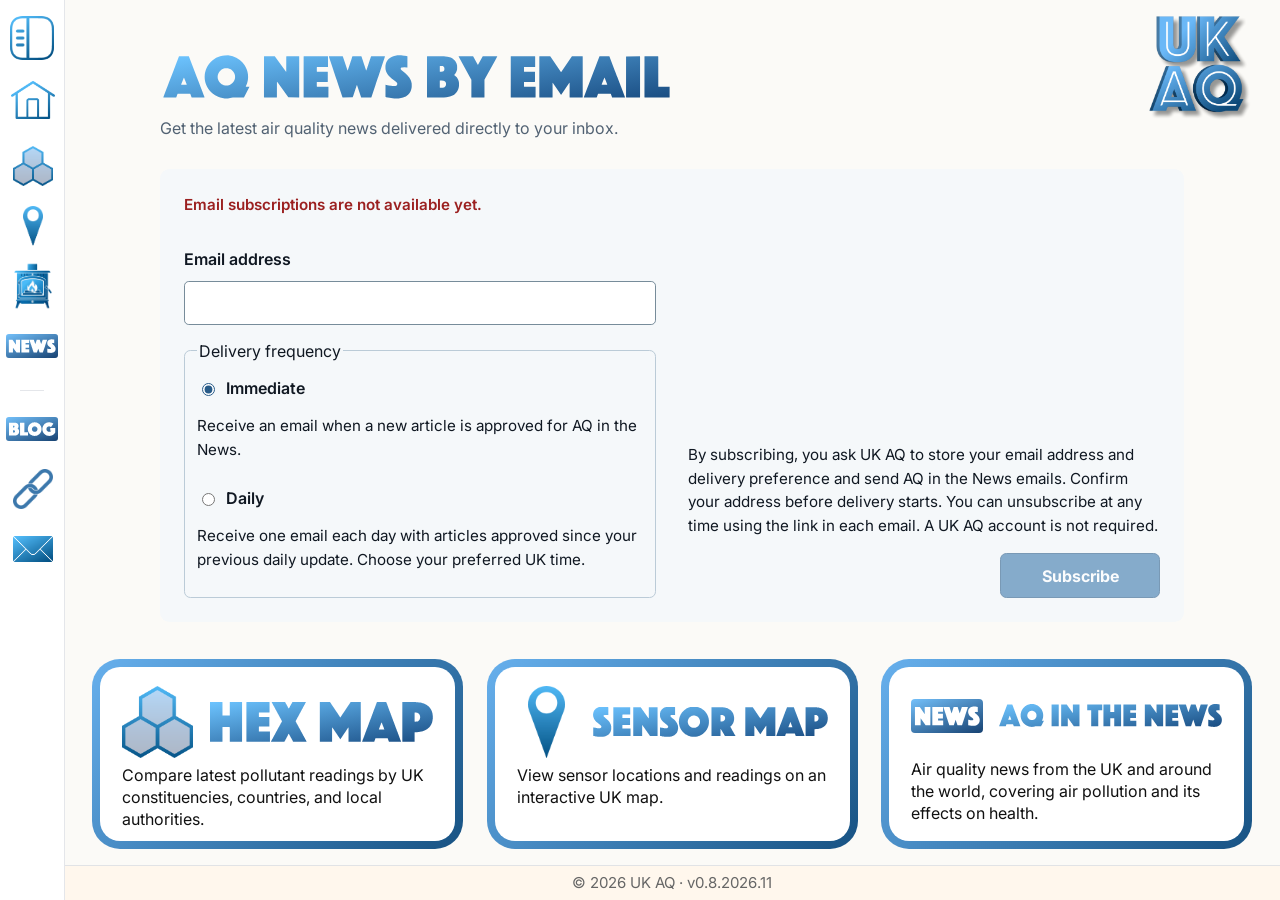
<file: news-by-email/index.html>
<!DOCTYPE html>
<html lang="en-GB">
<head>
  <meta charset="utf-8">
  <meta name="viewport" content="width=device-width, initial-scale=1">
  <meta name="referrer" content="no-referrer">
  <meta name="description" content="Subscribe to UK AQ air quality news emails. Choose immediate updates or a daily email.">
  <title>Air Quality in the News by Email | UK Air Quality</title>
  <link rel="canonical" href="__UK_AQ_CNAME_ORIGIN__/news-by-email/">
  <meta property="og:title" content="News by Email | UK AQ">
  <meta property="og:description" content="Get the latest air quality news delivered directly to your inbox.">
  <meta property="og:type" content="website">
  <meta property="og:site_name" content="UK AQ">
  <meta property="og:url" content="__UK_AQ_CNAME_ORIGIN__/news-by-email/">
  <meta property="og:image" content="__UK_AQ_CNAME_ORIGIN__/images/UK-AQ-OGimage-News-by-email.png">
  <meta property="og:image:width" content="1200">
  <meta property="og:image:height" content="630">
  <meta property="og:image:alt" content="Subscribe to AQ News by Email, with the UK AQ logo on a colourful hexagon background.">
  <meta name="twitter:card" content="summary_large_image">
  <meta name="twitter:title" content="News by Email | UK AQ">
  <meta name="twitter:description" content="Get the latest air quality news delivered directly to your inbox.">
  <meta name="twitter:image" content="__UK_AQ_CNAME_ORIGIN__/images/UK-AQ-OGimage-News-by-email.png">
  <meta name="twitter:image:alt" content="Subscribe to AQ News by Email, with the UK AQ logo on a colourful hexagon background.">
  <link rel="icon" href="/images/favicon.ico" type="image/png">
  <link rel="preconnect" href="https://fonts.googleapis.com">
  <link rel="preconnect" href="https://fonts.gstatic.com" crossorigin>
  <link
    href="https://fonts.googleapis.com/css2?family=Inter:wght@400;500;600;700&amp;display=swap"
    rel="stylesheet"
  >
  <link rel="stylesheet" href="/site-ui.css">
  <link rel="stylesheet" href="/bottom-nav.css">
  <link rel="stylesheet" href="/news/news.css">
  <link rel="stylesheet" href="/mobile.css" media="(max-width: 767px)">
  <link rel="stylesheet" href="/news/subscription.css">
  <script src="/news/subscription-config.js" defer></script>
  <script src="/news/subscription.js" defer></script>
</head>
<body class="news-page news-email-page" data-page-slug="news-by-email">
  <div id="uk-aq-sidebar-mount"></div>
  <script src="/sidebar.js"></script>

  <main class="news-main" id="mainContent">
    <header class="news-intro news-email-intro">
      <h1 class="news-email-title" id="news-email-title">
        <picture class="news-title-picture">
          <img class="news-title-image" src="/images/UK-AQ-NEWS-BY-EMAIL-1line.svg" alt="News by Email">
        </picture>
      </h1>
      <p>Get the latest air quality news delivered directly to your inbox.</p>
    </header>

    <section class="news-subscription" id="news-email-panel" aria-labelledby="news-email-title">
      <div class="news-email-content">
        <h2 id="news-email-heading" tabindex="-1" hidden></h2>
        <p id="news-email-status" role="status" aria-live="polite" tabindex="-1" hidden></p>

        <form id="news-email-form">
          <div class="news-email-column news-email-preferences">
            <div id="news-email-address-field">
              <label for="news-email-address">Email address</label>
              <input id="news-email-address" name="email" type="email" autocomplete="email" maxlength="254" required>
            </div>

            <fieldset>
              <legend>Delivery frequency</legend>
              <label for="news-email-immediate">
                <input id="news-email-immediate" type="radio" name="delivery_mode" value="immediate" checked aria-describedby="news-email-immediate-help">
                Immediate
              </label>
              <p id="news-email-immediate-help">Receive an email when a new article is approved for AQ in the News.</p>
              <label for="news-email-daily">
                <input id="news-email-daily" type="radio" name="delivery_mode" value="daily" aria-describedby="news-email-daily-help" aria-controls="news-email-time-field">
                Daily
              </label>
              <p id="news-email-daily-help">Receive one email each day with articles approved since your previous daily update. Choose your preferred UK time.</p>
            </fieldset>

            <div id="news-email-time-field" hidden>
              <label for="news-email-time">Daily delivery time (UK time)</label>
              <select id="news-email-time" name="daily_time_local" disabled></select>
              <p>UK time adjusts automatically for BST and GMT.</p>
            </div>
          </div>

          <div class="news-email-column news-email-actions">
            <div id="news-email-verification">
              <p id="news-email-verification-status" role="status" aria-live="polite"></p>
              <div id="news-email-turnstile" aria-label="Subscription verification"></div>
              <button id="news-email-verification-retry" type="button" hidden>Retry verification</button>
            </div>
            <div class="news-email-bottom">
              <div id="news-email-consent">
                <p>By subscribing, you ask UK AQ to store your email address and delivery preference and send AQ in the News emails. Confirm your address before delivery starts. You can unsubscribe at any time using the link in each email. <span class="news-email-no-wrap">A UK AQ account is not required.</span></p>
              </div>
              <div class="news-email-buttons">
                <button id="news-email-manage-unsubscribe" class="news-email-secondary" type="button" hidden>Unsubscribe</button>
                <button id="news-email-submit" type="submit" disabled>Subscribe</button>
              </div>
            </div>
          </div>
        </form>

        <div class="news-email-buttons" id="news-email-unsubscribe-actions" hidden>
          <button id="news-email-keep-subscription" class="news-email-secondary" type="button">Keep subscription</button>
          <button id="news-email-unsubscribe" type="button">Unsubscribe</button>
        </div>
        <p id="news-email-result-actions" hidden>
          <a href="/news/" id="news-email-return" class="homepage-media-news-link" aria-label="Open AQ in the News">
            <span class="homepage-media-news-arrow" aria-hidden="true"></span>
            <img class="homepage-media-news-icon" src="/sidebar-images/uk-aq-news-sidebar-button.svg" alt="" aria-hidden="true">
          </a>
        </p>
        <noscript><p>Email subscriptions require JavaScript to load the secure form. <a href="/news/">Back to AQ in the News</a></p></noscript>
      </div>
    </section>

    <section class="ukaq-bottom-nav" aria-label="Explore UK AQ">
      <div class="ukaq-bottom-nav-grid ukaq-bottom-nav-grid--three">
        <a class="ukaq-bottom-nav-card" href="/hex_map/" aria-label="Hex Map: Compare latest pollutant readings by UK constituencies, countries, and local authorities.">
          <div class="ukaq-bottom-nav-header">
            <span class="ukaq-bottom-nav-icon-box">
              <img class="ukaq-bottom-nav-icon" src="/sidebar-images/uk-aq-hex-map-sidebar.svg" alt="">
            </span>
            <img class="ukaq-bottom-nav-title" src="/images/UK-AQ-hex-map.svg" alt="Hex Map">
          </div>
          <p class="ukaq-bottom-nav-description">
            Compare latest pollutant readings by UK constituencies, countries, and local authorities.
          </p>
        </a>
        <a class="ukaq-bottom-nav-card" href="/sensor_map/" aria-label="Sensor Map: View sensor locations and readings on an interactive UK map.">
          <div class="ukaq-bottom-nav-header">
            <span class="ukaq-bottom-nav-icon-box">
              <img class="ukaq-bottom-nav-icon" src="/sidebar-images/uk-aq-location-pin.svg" alt="">
            </span>
            <span class="ukaq-bottom-nav-title-switch">
              <img class="ukaq-bottom-nav-title ukaq-bottom-nav-title--two-line" src="/images/UK-AQ-sensor-map-2lines.svg" alt="Sensor Map">
              <img class="ukaq-bottom-nav-title ukaq-bottom-nav-title--one-line" src="/images/UK-AQ-sensor-map-1line.svg" alt="Sensor Map">
            </span>
          </div>
          <p class="ukaq-bottom-nav-description">
            View sensor locations and readings on an interactive UK map.
          </p>
        </a>

        <a class="ukaq-bottom-nav-card" href="/news/" aria-label="AQ in the News: Air quality news from the UK and around the world, covering air pollution and its effects on health.">
          <div class="ukaq-bottom-nav-header">
            <span class="ukaq-bottom-nav-icon-box">
              <img class="ukaq-bottom-nav-icon" src="/sidebar-images/uk-aq-news-sidebar-button.svg" alt="">
            </span>
            <img class="ukaq-bottom-nav-title" src="/images/UK-AQ-NEWS-1line.svg" alt="AQ in the News">
          </div>
          <p class="ukaq-bottom-nav-description">
            Air quality news from the UK and around the world, covering air pollution and its effects on health.
          </p>
        </a>
      </div>
    </section>
  </main>
</body>
</html>
</file>
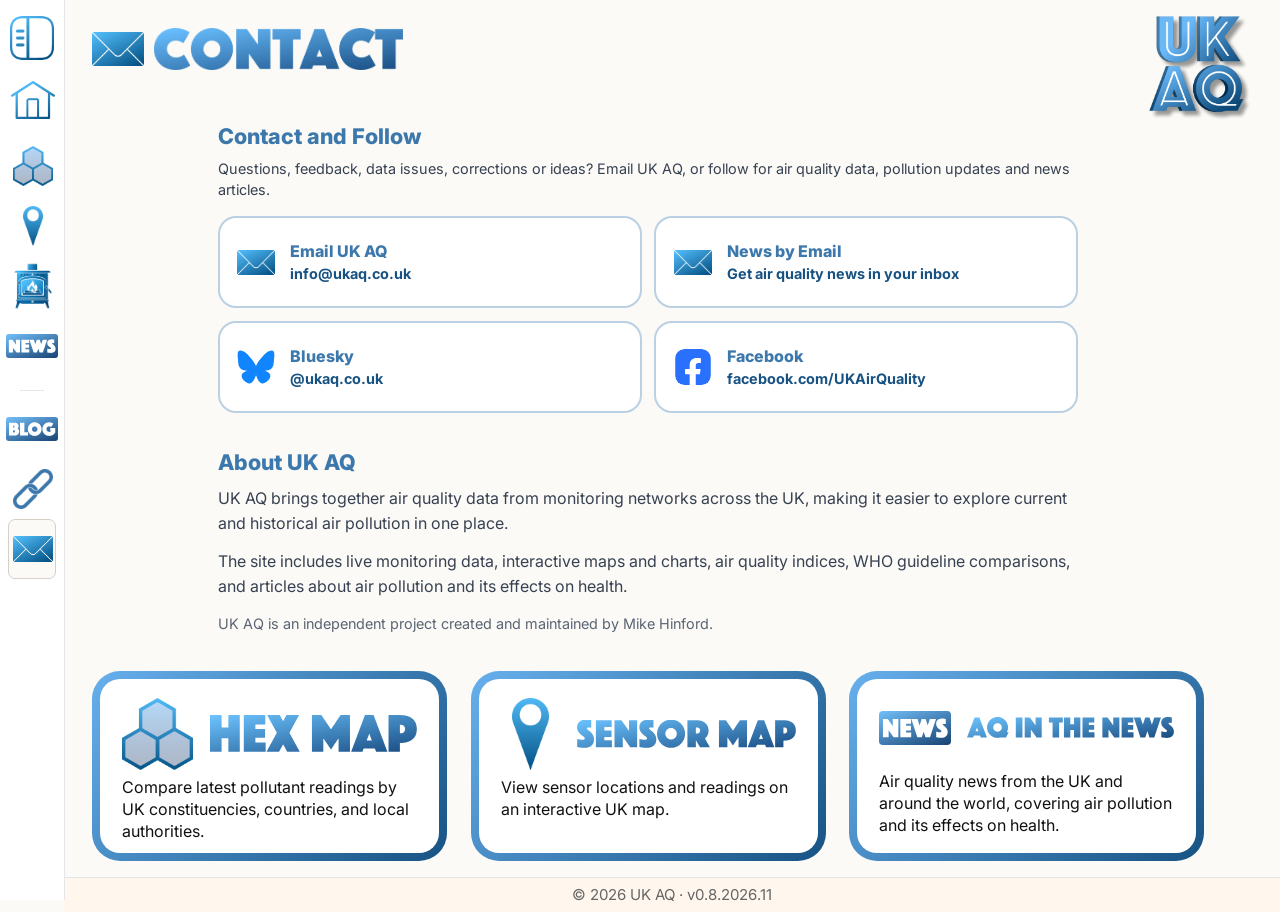
<file: contact.html>
<!DOCTYPE html>
<!-- UK AK contact.html  -->
<html lang="en">
<head>
  <meta charset="utf-8">
  <title>Contact UK AQ | UK Air Quality</title>
  <meta name="viewport" content="width=device-width, initial-scale=1">
  <meta name="description" content="Contact UK AQ, follow UK AQ on social media, and learn about the independent UK air quality project.">
  <meta property="og:type" content="website">
  <meta property="og:title" content="Contact &amp; Info | UK AQ">
  <meta property="og:description" content="Contact UK AQ, follow UK AQ on social media, and learn about the independent UK air quality project.">
  <link rel="icon" href="/images/favicon.ico" type="image/png">
  <link rel="preconnect" href="https://fonts.googleapis.com">
  <link rel="preconnect" href="https://fonts.gstatic.com" crossorigin>
  <link href="https://fonts.googleapis.com/css2?family=Inter:wght@400;500;600;700&display=swap" rel="stylesheet">
  <link rel="stylesheet" href="/bottom-nav.css">
  <style>
    body {
      font-family: 'Inter', system-ui, -apple-system, BlinkMacSystemFont, 'Segoe UI', sans-serif;
      background: #FBFAF7;
      color: #111827;
      margin: 0;
    }

    /* ── Outer shell — class names preserved for height postMessage script ── */
    .chart-shell {
      width: 100%;
      max-width: none;
      margin: 0;
    }

    .resources-shell {
      padding: 28px;
      margin: 0;
      background: #FBFAF7;
    }

    .resources-frame {
      width: 100%;
      margin: 0;
      padding: 0 104px 0 0;
      background: #FBFAF7;
      box-sizing: border-box;
    }

    /* ── Content width constraint ── */
    .contact-content {
      max-width: 980px;
      margin: 0 auto;
    }

    /* ── Title row ── */
    .contact-title-row {
      display: flex;
      align-items: center;
      gap: 10px;
      margin-bottom: 1.25rem;
      margin-top: 0;
    }

    @media (min-width: 768px) {
      .contact-title-row {
        margin-bottom: calc(1.25rem + 34px);
      }
    }

    .contact-title-icon {
      height: 34px;
      width: auto;
      flex-shrink: 0;
    }

    .contact-page-title {
      height: 42px;
      width: auto;
      display: block;
      max-width: 100%;
    }

    /* ── Section headings ── */
    .contact-section {
      margin-top: 2.25rem;
    }

    .contact-section-heading {
      font-size: 1.35rem;
      font-weight: 800;
      color: #3C78AC;
      margin: 0 0 0.65rem;
    }

    /* ── Contact / social mini cards ── */
    .contact-links {
      container-type: inline-size;
    }

    .contact-links-heading {
      margin: 0;
      color: #3C78AC;
      font-size: 1.35rem;
      font-weight: 800;
      line-height: 1.2;
      text-align: left;
    }

    .contact-links-intro {
      max-width: 980px;
      margin: 0.55rem 0 1rem;
      color: #374151;
      font-size: 0.9rem;
      line-height: 1.45;
      text-align: left;
    }

    .contact-mini-grid {
      display: grid;
      grid-template-columns: repeat(auto-fit, minmax(300px, 1fr));
      gap: 0.8rem;
    }

    .contact-mini-grid:has(.contact-mini-card:nth-child(4)) {
      grid-template-columns: repeat(2, minmax(0, 1fr));
    }

    .contact-mini-card {
      display: flex;
      box-sizing: border-box;
      min-width: 0;
      min-height: 92px;
      align-items: center;
      gap: 0.75rem;
      padding: 0.8rem 0.9rem;
      border: 2px solid rgba(60, 120, 172, 0.35);
      border-radius: 18px;
      background: #fff;
      color: #101822;
      text-decoration: none;
      transition: transform 0.18s ease, box-shadow 0.18s ease, border-color 0.18s ease;
    }

    .contact-mini-card:hover {
      transform: translateY(-2px);
      box-shadow: 0 8px 20px rgba(60, 120, 172, 0.12);
      border-color: rgba(60, 120, 172, 0.6);
    }

    .contact-mini-card:focus-visible {
      outline: 3px solid rgba(60, 120, 172, 0.45);
      outline-offset: 3px;
    }

    .contact-mini-icon-box {
      width: 44px;
      height: 44px;
      flex: 0 0 44px;
      display: inline-flex;
      align-items: center;
      justify-content: center;
    }

    .contact-mini-icon {
      display: block;
      width: 38px;
      height: 38px;
      object-fit: contain;
    }

    .contact-mini-icon--bluesky {
      width: 38px;
      height: 34px;
    }

    .contact-mini-icon--facebook {
      width: 38px;
      height: 38px;
    }

    .contact-mini-icon--substack {
      width: 32px;
      height: 38px;
    }

    .contact-mini-copy {
      display: flex;
      min-width: 0;
      flex-direction: column;
      gap: 0.22rem;
    }

    .contact-mini-title {
      color: #3C78AC;
      font-size: 1rem;
      font-weight: 800;
      line-height: 1.2;
    }

    .contact-mini-value {
      color: #175283;
      font-size: 0.9rem;
      font-weight: 700;
      line-height: 1.25;
      overflow-wrap: anywhere;
      user-select: text;
    }

    @container (min-width: 621px) and (max-width: 926px) {
      .contact-mini-grid {
        grid-template-columns: repeat(2, minmax(0, 1fr));
      }

      .contact-mini-grid > .contact-mini-card:last-child:nth-child(odd) {
        grid-column: 1 / -1;
        width: calc((100% - 0.8rem) / 2);
        justify-self: center;
      }
    }

    .about-copy {
      max-width: 860px;
      margin: 0;
      color: #374151;
      font-size: 1rem;
      line-height: 1.6;
    }

    .about-copy + .about-copy {
      margin-top: 0.75rem;
    }

    .about-attribution {
      color: #5b6472;
      font-size: 0.9rem;
    }

    /* ── Responsive ── */
    @media (max-width: 900px) {
      .resources-shell {
        box-sizing: border-box;
      }

      .resources-frame {
        padding-right: 0;
      }
    }

    @media (max-width: 620px) {
      .resources-shell {
        padding: 18px;
      }

      .contact-mini-grid {
        grid-template-columns: 1fr;
      }

      .contact-mini-grid:has(.contact-mini-card:nth-child(4)) {
        grid-template-columns: 1fr;
      }
    }

    @media (max-width: 480px) {
      .contact-title-icon {
        height: 28px;
      }

      .contact-page-title {
        height: 36px;
      }
    }
  </style>
  <link rel="stylesheet" href="/mobile.css" media="(max-width: 767px)">
</head>
<body data-page-slug="contact">
  <div id="uk-aq-sidebar-mount"></div>
  <script src="/sidebar.js"></script>
  <main class="chart-shell resources-shell">
    <div class="resources-frame" id="mainContent">

      <h1 class="contact-title-row">
        <img
          class="contact-title-icon"
          src="./sidebar-images/uk-aq-contact-blue-200h.svg"
          alt=""
          aria-hidden="true"
        >
        <img
          class="contact-page-title"
          src="./images/UK-AQ-title-contact.svg"
          alt="Contact &amp; Info"
        >
      </h1>

      <div class="contact-content">
        <section class="contact-links" aria-labelledby="contact-links-heading">
          <h2 id="contact-links-heading" class="contact-links-heading">Contact and Follow</h2>
          <p class="contact-links-intro">Questions, feedback, data issues, corrections or ideas? Email UK AQ, or follow for air quality data, pollution updates and news articles.</p>

          <div class="contact-mini-grid">
            <a class="contact-mini-card" href="mailto:info@ukaq.co.uk" aria-label="Email UK AQ at info@ukaq.co.uk">
              <span class="contact-mini-icon-box">
                <img class="contact-mini-icon" src="./sidebar-images/uk-aq-contact-blue-200h.svg" alt="">
              </span>
              <span class="contact-mini-copy">
                <span class="contact-mini-title">Email UK AQ</span>
                <span class="contact-mini-value">info@ukaq.co.uk</span>
              </span>
            </a>

            <a class="contact-mini-card" href="/news-by-email/" aria-label="News by Email">
              <span class="contact-mini-icon-box">
                <img class="contact-mini-icon" src="./sidebar-images/uk-aq-contact-blue-200h.svg" alt="">
              </span>
              <span class="contact-mini-copy">
                <span class="contact-mini-title">News by Email</span>
                <span class="contact-mini-value">Get air quality news in your inbox</span>
              </span>
            </a>

            <a class="contact-mini-card" href="https://bsky.app/profile/ukaq.co.uk" target="_blank" rel="noopener noreferrer" aria-label="UK AQ on Bluesky at @ukaq.co.uk (opens in a new tab)">
              <span class="contact-mini-icon-box">
                <img class="contact-mini-icon contact-mini-icon--bluesky" src="./images/Bluesky_Logo.svg" alt="">
              </span>
              <span class="contact-mini-copy">
                <span class="contact-mini-title">Bluesky</span>
                <span class="contact-mini-value">@ukaq.co.uk</span>
              </span>
            </a>

            <a class="contact-mini-card" href="https://www.facebook.com/UKAirQuality" target="_blank" rel="noopener noreferrer" aria-label="UK AQ on Facebook at facebook.com/UKAirQuality (opens in a new tab)">
              <span class="contact-mini-icon-box">
                <img class="contact-mini-icon contact-mini-icon--facebook" src="./images/facebook.svg" alt="">
              </span>
              <span class="contact-mini-copy">
                <span class="contact-mini-title">Facebook</span>
                <span class="contact-mini-value">facebook.com/UKAirQuality</span>
              </span>
            </a>

            <!-- Substack: uncomment this mini card when the UK AQ Substack is live.
            <a class="contact-mini-card" href="https://substack.com/@ukairquality" target="_blank" rel="noopener noreferrer" aria-label="UK AQ on Substack at substack.com/@ukairquality (opens in a new tab)">
              <span class="contact-mini-icon-box">
                <img class="contact-mini-icon contact-mini-icon--substack" src="./images/substack-icon.svg" alt="">
              </span>
              <span class="contact-mini-copy">
                <span class="contact-mini-title">Substack</span>
                <span class="contact-mini-value">substack.com/@ukairquality</span>
              </span>
            </a>
            -->
          </div>
        </section>

        <section class="contact-section" aria-labelledby="about-ukaq-heading">
          <h2 id="about-ukaq-heading" class="contact-section-heading">About UK AQ</h2>
          <p class="about-copy">UK AQ brings together air quality data from monitoring networks across the UK, making it easier to explore current and historical air pollution in one place.</p>
          <p class="about-copy">The site includes live monitoring data, interactive maps and charts, air quality indices, WHO guideline comparisons, and articles about air pollution and its effects on health.</p>
          <p class="about-copy about-attribution">UK AQ is an independent project created and maintained by Mike Hinford.</p>
        </section>
      </div>

      <nav class="contact-tools-wide ukaq-bottom-nav" aria-label="Explore UK AQ">
        <div class="ukaq-bottom-nav-grid ukaq-bottom-nav-grid--three">
          <a class="ukaq-bottom-nav-card" href="/hex_map/" aria-label="Hex Map: Compare latest pollutant readings by UK constituencies, countries, and local authorities.">
            <div class="ukaq-bottom-nav-header">
              <span class="ukaq-bottom-nav-icon-box">
                <img class="ukaq-bottom-nav-icon" src="/sidebar-images/uk-aq-hex-map-sidebar.svg" alt="">
              </span>
              <img class="ukaq-bottom-nav-title" src="/images/UK-AQ-hex-map.svg" alt="Hex Map">
            </div>
            <p class="ukaq-bottom-nav-description">Compare latest pollutant readings by UK constituencies, countries, and local authorities.</p>
          </a>

          <a class="ukaq-bottom-nav-card" href="/sensor_map/" aria-label="Sensor Map: View sensor locations and readings on an interactive UK map.">
            <div class="ukaq-bottom-nav-header">
              <span class="ukaq-bottom-nav-icon-box">
                <img class="ukaq-bottom-nav-icon" src="/sidebar-images/uk-aq-location-pin.svg" alt="">
              </span>
              <span class="ukaq-bottom-nav-title-switch">
                <img class="ukaq-bottom-nav-title ukaq-bottom-nav-title--two-line" src="/images/UK-AQ-sensor-map-2lines.svg" alt="Sensor Map">
                <img class="ukaq-bottom-nav-title ukaq-bottom-nav-title--one-line" src="/images/UK-AQ-sensor-map-1line.svg" alt="Sensor Map">
              </span>
            </div>
            <p class="ukaq-bottom-nav-description">View sensor locations and readings on an interactive UK map.</p>
          </a>

          <a class="ukaq-bottom-nav-card" href="/news/" aria-label="AQ in the News: Air quality news from the UK and around the world, covering air pollution and its effects on health.">
            <div class="ukaq-bottom-nav-header">
              <span class="ukaq-bottom-nav-icon-box">
                <img class="ukaq-bottom-nav-icon" src="/sidebar-images/uk-aq-news-sidebar-button.svg" alt="">
              </span>
              <img class="ukaq-bottom-nav-title" src="/images/UK-AQ-NEWS-1line.svg" alt="AQ in the News">
            </div>
            <p class="ukaq-bottom-nav-description">Air quality news from the UK and around the world, covering air pollution and its effects on health.</p>
          </a>
        </div>
      </nav>

    </div>
  </main>

  <script>
    (function() {
      const MIN_HEIGHT_DELTA = 8;
      let lastReportedHeight = 0;
      let heightUpdateTimer = null;

      function measureHeight() {
        const shell = document.querySelector('.resources-shell');
        const frame = document.querySelector('.resources-frame');
        const frameRect = frame ? frame.getBoundingClientRect() : null;
        const frameHeight = frameRect?.height || frame?.offsetHeight || frame?.scrollHeight || 0;
        const shellStyles = shell ? window.getComputedStyle(shell) : null;
        const paddingTop = shellStyles ? parseFloat(shellStyles.paddingTop) || 0 : 0;
        const paddingBottom = shellStyles ? parseFloat(shellStyles.paddingBottom) || 0 : 0;
        let measured = frameHeight + paddingTop + paddingBottom;

        if (!Number.isFinite(measured) || measured <= 0) {
          const body = document.body;
          measured = Math.max(body?.scrollHeight || 0, 320);
        }

        return Math.max(Math.ceil(measured), 320);
      }

      function sendHeightToParent(force = false) {
        try {
          if (!(window.parent && window.parent !== window)) {
            return;
          }
          const height = measureHeight();
          if (!force && lastReportedHeight && Math.abs(height - lastReportedHeight) < MIN_HEIGHT_DELTA) {
            return;
          }
          lastReportedHeight = height;
          window.parent.postMessage({
            type: 'contentHeight',
            chart: 'contact',
            height
          }, '*');
        } catch (error) {
          console.warn('Unable to send contact height to parent:', error);
        }
      }

      function scheduleHeightUpdate(delay = 50, force = false) {
        if (heightUpdateTimer) {
          clearTimeout(heightUpdateTimer);
        }
        heightUpdateTimer = setTimeout(() => {
          heightUpdateTimer = null;
          requestAnimationFrame(() => sendHeightToParent(force));
        }, delay);
      }

      document.addEventListener('DOMContentLoaded', () => {
        scheduleHeightUpdate(30, true);

        if (window.ResizeObserver) {
          const frame = document.querySelector('.resources-frame') || document.body;
          const resizeObserver = new ResizeObserver(() => scheduleHeightUpdate(20));
          if (frame) resizeObserver.observe(frame);
        } else {
          window.addEventListener('resize', () => scheduleHeightUpdate(20));
        }
      });

      window.addEventListener('load', () => {
        sendHeightToParent(true);
        scheduleHeightUpdate(40);
      });

      window.addEventListener('message', event => {
        const payload = event?.data;
        if (!payload) return;
        if (payload.type === 'requestHeight') {
          scheduleHeightUpdate(20, true);
        }
      });
    })();
  </script>

</body>
</html>
</file>
<file: site-ui.css>
/* Permanent shared UK AQ presentation refinements.
 * These rules must remain when the beta notice is retired.
 */

/* Shared artwork-backed page titles, aligned with the Hex Map/News title area. */
.ukaq-page-title-heading {
  box-sizing: border-box;
  display: flex;
  align-items: center;
  min-width: 0;
  min-height: 92px;
  margin: 0;
  padding-right: 132px;
}

.ukaq-page-title-text {
  position: absolute;
  width: 1px;
  height: 1px;
  padding: 0;
  margin: -1px;
  overflow: hidden;
  clip: rect(0, 0, 0, 0);
  white-space: nowrap;
  border: 0;
}

.ukaq-page-title-picture {
  display: block;
  max-width: 100%;
}

.ukaq-page-title-image {
  display: block;
  width: auto;
  max-width: 100%;
  height: 50.4px;
  object-fit: contain;
  object-position: left center;
}

@media (max-width: 767px) {
  :root {
    --ukaq-mobile-title-gap: 12px;
  }

  .ukaq-page-title-heading {
    min-height: 44px;
    padding: 0 60px 0 52px;
    /* Shared mobile gap between the page title and following content. */
    margin-bottom: var(--ukaq-mobile-title-gap);
  }

  .ukaq-page-title-image {
    width: auto;
    height: auto;
    max-height: 42px;
  }

  body[data-page-slug="who-guidelines"] #ukaq-home-logo,
  body[data-page-slug="naei-data"] #ukaq-home-logo,
  body[data-page-slug="wood-burning"] #ukaq-home-logo,
  body[data-page-slug="research"] #ukaq-home-logo {
    top: 16px;
    right: 12px;
  }

  body[data-page-slug="who-guidelines"] #ukaq-home-logo img,
  body[data-page-slug="naei-data"] #ukaq-home-logo img,
  body[data-page-slug="wood-burning"] #ukaq-home-logo img,
  body[data-page-slug="research"] #ukaq-home-logo img {
    width: clamp(44px, 13.333vw, 52px);
    height: auto;
  }
}

/* Keep the existing Hex Map coverage animation but round the visible fill end. */
.hex-map-page .map-summary-coverage-fill {
  border-radius: inherit;
}

/* Make the WHO guideline heading read as a proper title on desktop and mobile. */
.home-page .who-card-footer {
  background: #fff;
}

.home-page .who-guideline-table-v2 thead th {
  background: #edf6fd;
}

.home-page .who-guideline-heading-v2 strong {
  font-size: clamp(1.05rem, 1.3vw, 1.18rem);
  font-weight: 800;
}

.home-page .who-guideline-unit-v2 {
  color: inherit;
  font-size: 1em;
  font-weight: 800;
}

/* Match the Hex Map chart selector's centred 1 glyph while preserving the
   existing rounded-square network action shape. */
.hex-map-page .network-dropdown-action-icon--clear-all::before {
  content: "1";
  position: absolute;
  inset: 0;
  display: flex;
  align-items: center;
  justify-content: center;
  font-size: 11px;
  font-weight: 700;
  line-height: 1;
}

.hex-map-page .network-dropdown-action-icon--clear-all::before {
  color: var(--accent);
}

.hex-map-page .network-dropdown-action:disabled .network-dropdown-action-icon--clear-all::before {
  color: var(--ink-4);
}

/* Responsive highest-reading circles: below desktop width the three changing
   metadata lines share one fixed slot, leaving pollutant/value/unit stable. */
.home-page .pollutant-circle.pollutant-meta-cycle {
  grid-template-rows: auto auto auto minmax(2.9rem, 1fr);
}

.home-page .pollutant-meta-cycle .pollutant-name {
  grid-row: 1;
}

.home-page .pollutant-meta-cycle .pollutant-value-slot {
  grid-row: 2;
}

.home-page .pollutant-meta-cycle .pollutant-unit {
  grid-row: 3;
}

.home-page .pollutant-meta-cycle .pollutant-observed,
.home-page .pollutant-meta-cycle .pollutant-station,
.home-page .pollutant-meta-cycle .pollutant-network {
  grid-row: 4;
  grid-column: 1;
  width: 88%;
  min-height: 0;
  max-height: 2.7em;
  margin: 0;
  top: 0;
  align-self: center;
  justify-self: center;
  align-items: center;
  justify-content: center;
  overflow: hidden;
  opacity: 0;
  transform: translateY(8px);
  transition: opacity 0.28s ease, transform 0.28s ease;
}

.home-page .pollutant-meta-cycle .pollutant-observed {
  display: block;
  padding: 0;
  white-space: normal;
}

.home-page .pollutant-meta-cycle .pollutant-observed[hidden] {
  display: none;
}

.home-page .pollutant-meta-cycle .pollutant-station {
  display: flex;
  white-space: normal;
  overflow-wrap: normal;
  word-break: normal;
  text-align: center;
}

.home-page .pollutant-meta-cycle .pollutant-network {
  transform: translateY(8px);
}

.home-page .pollutant-meta-cycle .is-meta-current {
  opacity: 1;
  transform: translateY(0);
}

.home-page .pollutant-meta-cycle .is-meta-leaving {
  opacity: 0;
  transform: translateY(-8px);
}

.home-page .pollutant-circle.pollutant-meta-static {
  grid-template-rows: auto auto auto auto auto auto;
}

.home-page .pollutant-meta-static .pollutant-observed,
.home-page .pollutant-meta-static .pollutant-station,
.home-page .pollutant-meta-static .pollutant-network {
  position: relative;
  top: 0;
  width: 90%;
  min-height: 0;
  max-height: none;
  margin: 0;
  transform: none;
  font-size: 0.68rem;
  line-height: 1.08;
}

.home-page .pollutant-meta-static .pollutant-observed {
  grid-row: 4;
  padding-top: 0.15rem;
  white-space: normal;
}

.home-page .pollutant-meta-static .pollutant-station {
  grid-row: 5;
}

.home-page .pollutant-meta-static .pollutant-network {
  grid-row: 6;
}

@media (min-width: 768px) and (max-width: 1079px) {
  .home-page .pollutant-grid {
    grid-template-columns: repeat(3, minmax(0, 1fr));
    column-gap: clamp(0.55rem, 1.25vw, 0.9rem);
  }

  .home-page .pollutant-circle {
    width: min(100%, clamp(205px, calc(69px + 17.7vw), 260px));
    padding: 0.92rem 1rem 0.72rem;
  }

  .home-page .pollutant-name {
    font-size: clamp(1.12rem, 1.8vw, 1.4rem);
  }

  .home-page .pollutant-value-slot {
    height: clamp(3.05rem, 5.1vw, 4.15rem);
    margin-top: 0.68rem;
  }

  .home-page .pollutant-value {
    font-size: clamp(3.15rem, 5.7vw, 4.65rem);
  }

  .home-page .pollutant-unit {
    margin-top: 0.22rem;
    font-size: 0.86rem;
  }

  .home-page .pollutant-meta-cycle .pollutant-observed,
  .home-page .pollutant-meta-cycle .pollutant-station,
  .home-page .pollutant-meta-cycle .pollutant-network {
    font-size: clamp(0.7rem, 1.15vw, 0.84rem);
    line-height: 1.12;
  }

  .home-page .pollutant-meta-cycle .pollutant-station {
    font-weight: 800;
  }
}

/* On wide screens, use the WHO reference card width for useful content rather
   than stretching three table columns across the full card. */
@media (min-width: 981px) {
  .home-page .who-guideline-reference-v2 {
    grid-template-columns: minmax(0, 1.1fr) minmax(420px, 0.9fr);
    grid-template-areas:
      "heading table"
      "note table";
    column-gap: clamp(1.25rem, 3vw, 2.5rem);
    row-gap: 0.55rem;
    align-items: start;
  }

  .home-page .who-guideline-heading-v2 {
    grid-area: heading;
  }

  .home-page .who-guideline-table-v2 {
    grid-area: table;
    align-self: start;
  }

  .home-page .who-guideline-note-v2 {
    grid-area: note;
    align-self: start;
  }
}

@media (max-width: 767px) {
  /* Two-across pollutant circles on phones, with the third centred beneath. */
  .home-page .pollutant-grid {
    grid-template-columns: repeat(2, minmax(0, 1fr));
    column-gap: 0.65rem;
    row-gap: 1rem;
  }

  .home-page .pollutant-item {
    gap: 0.55rem;
  }

  .home-page .pollutant-item[data-pollutant="no2"] {
    grid-column: 1 / -1;
    width: calc((100% - 0.65rem) / 2);
    justify-self: center;
  }

  .home-page .pollutant-circle {
    width: min(100%, 220px);
    padding: 0.72rem 0.52rem 0.54rem;
    box-shadow: 0 10px 20px rgba(56, 42, 30, 0.18);
  }

  .home-page .pollutant-circle.pollutant-meta-cycle {
    grid-template-rows: auto auto auto minmax(2.45rem, 1fr);
  }

  .home-page .pollutant-name {
    margin-top: 0.08rem;
    font-size: clamp(0.98rem, 4.4vw, 1.2rem);
  }

  .home-page .pollutant-value-slot {
    height: clamp(2.15rem, 10vw, 3.05rem);
    margin-top: 0.42rem;
  }

  .home-page .pollutant-value {
    font-size: clamp(2.05rem, 10.2vw, 3.15rem);
    line-height: 0.92;
  }

  .home-page .pollutant-unit {
    margin-top: 0.12rem;
    font-size: clamp(0.65rem, 2.9vw, 0.78rem);
  }

  .home-page .pollutant-meta-cycle .pollutant-observed,
  .home-page .pollutant-meta-cycle .pollutant-station,
  .home-page .pollutant-meta-cycle .pollutant-network {
    width: 92%;
    max-height: 2.45em;
    font-size: clamp(0.62rem, 2.75vw, 0.75rem);
    line-height: 1.08;
  }

  .home-page .pollutant-meta-cycle .pollutant-station {
    font-weight: 800;
  }

  .home-page .scale-legend {
    width: 100%;
    max-width: 220px;
  }

  .home-page .scale-stripe-row {
    grid-template-columns: 1.35rem minmax(0, 1fr) 2.15rem;
    column-gap: 0.22rem;
  }

  .home-page .scale-stripe-endpoint {
    font-size: 0.66rem;
  }

  .home-page .scale-stripe-labels {
    font-size: 0.58rem;
  }

  /* The existing semantic tables remain the source of truth. On mobile their
     rows are presented as cards instead of forcing horizontal scrolling. */
  .home-page .dashboard-table-card .dashboard-table-wrap {
    overflow: visible;
    border: 0;
    border-radius: 0;
    background: transparent;
    -webkit-overflow-scrolling: auto;
    overscroll-behavior-x: auto;
    touch-action: auto;
  }

  .home-page .dashboard-table {
    display: block;
    width: 100%;
    min-width: 0;
    font-size: 0.86rem;
  }

  .home-page .dashboard-table thead {
    position: absolute;
    width: 1px;
    height: 1px;
    padding: 0;
    margin: -1px;
    overflow: hidden;
    clip: rect(0, 0, 0, 0);
    white-space: nowrap;
    border: 0;
  }

  .home-page .dashboard-table tbody {
    display: grid;
    gap: 0.78rem;
    width: 100%;
  }

  .home-page .dashboard-table tbody tr {
    overflow: hidden;
    border: 1px solid #e3d7ca;
    border-radius: 13px;
    background: #fff;
  }

  .home-page .dashboard-table tbody th,
  .home-page .dashboard-table tbody td {
    box-sizing: border-box;
  }

  .home-page .dashboard-table tbody th[scope="row"] {
    display: block;
    padding: 0.68rem 0.76rem;
    border: 0;
    background: #edf6fd;
    color: #24384b;
    font-size: 0.9rem;
    font-weight: 850;
    text-align: left;
  }

  .home-page .dashboard-table--areas tbody tr {
    display: grid;
    width: 100%;
  }

  .home-page .dashboard-table--areas tbody td {
    display: grid;
    grid-template-columns: 3.05rem minmax(0, 1fr) max-content;
    align-items: center;
    gap: 0.45rem;
    padding: 0.62rem 0.72rem;
    border: 0;
    border-top: 1px solid #ece5dc;
  }

  .home-page .dashboard-table--areas tbody td::before {
    grid-column: 1;
    color: #526273;
    font-weight: 850;
    white-space: nowrap;
  }

  .home-page .dashboard-table--areas tbody td:nth-child(2)::before {
    content: "PM2.5";
  }

  .home-page .dashboard-table--areas tbody td:nth-child(3)::before {
    content: "PM10";
  }

  .home-page .dashboard-table--areas tbody td:nth-child(4)::before {
    content: "NO₂";
  }

  .home-page .dashboard-table--areas .area-reading {
    display: contents;
  }

  .home-page .dashboard-table--areas .area-reading-name {
    grid-column: 2;
    min-width: 0;
    overflow-wrap: normal;
    word-break: normal;
  }

  .home-page .dashboard-table--areas .area-reading-metric {
    grid-column: 3;
    justify-self: end;
    gap: 0.28rem;
  }

  .home-page .dashboard-table--areas .area-marker {
    width: 0.9rem;
    height: 1.04rem;
    flex-basis: 0.9rem;
  }

  .home-page .dashboard-table--areas .area-reading-value {
    font-size: 0.8rem;
  }

  .home-page .dashboard-table--networks tbody tr {
    display: grid;
    grid-template-columns: repeat(3, minmax(0, 1fr));
    width: 100%;
  }

  .home-page .dashboard-table--networks tbody th[scope="row"] {
    grid-column: 1 / -1;
    border-right: 0;
  }

  .home-page .dashboard-table--networks tbody td {
    border: 0;
    text-align: center;
  }

  .home-page .dashboard-table--networks tbody td:nth-child(2) {
    grid-column: 1 / -1;
    padding: 0.48rem 0.72rem;
    border-top: 1px solid #ece5dc;
    color: #65717d;
    font-size: 0.72rem;
    text-align: left;
  }

  .home-page .dashboard-table--networks tbody td:nth-child(2)::before {
    content: "Last observed: ";
    font-weight: 750;
  }

  .home-page .dashboard-table--networks tbody td:nth-child(n + 3) {
    padding: 0.56rem 0.4rem 0.66rem;
    border-top: 1px solid #ece5dc;
    border-left: 0;
    font-size: 0.9rem;
    font-weight: 800;
  }

  .home-page .dashboard-table--networks tbody td:nth-child(n + 4) {
    border-left: 1px solid #ece5dc;
  }

  .home-page .dashboard-table--networks tbody td:nth-child(n + 3)::before {
    display: block;
    margin-bottom: 0.18rem;
    color: #65717d;
    font-size: 0.68rem;
    font-weight: 800;
  }

  .home-page .dashboard-table--networks tbody td:nth-child(3)::before {
    content: "PM2.5";
  }

  .home-page .dashboard-table--networks tbody td:nth-child(4)::before {
    content: "PM10";
  }

  .home-page .dashboard-table--networks tbody td:nth-child(5)::before {
    content: "NO₂";
  }

  .home-page .dashboard-table--networks tbody tr[data-network="total"] {
    background: #fffaf3;
  }

  .home-page .dashboard-table--networks tbody tr[data-network="total"] th[scope="row"] {
    background: #f5eadf;
  }
}

/* TEST tuning after responsive review: use a compact four-row stack inside
   each circle so name, value, unit and rotating metadata stay grouped. */
@media (max-width: 1079px) {
  .home-page .pollutant-circle.pollutant-meta-cycle {
    position: relative;
    grid-template-rows: auto auto auto auto;
    align-content: start;
  }

  .home-page .pollutant-meta-cycle .pollutant-name {
    grid-row: 1;
    margin-top: 0.22rem;
  }

  .home-page .pollutant-meta-cycle .pollutant-value-slot {
    grid-row: 2;
    top: 0;
    height: auto;
    margin-top: 0.5rem;
    align-self: auto;
  }

  .home-page .pollutant-meta-cycle .pollutant-unit {
    grid-row: 3;
    top: 0;
    margin-top: 0.08rem;
    align-self: auto;
  }

  .home-page .pollutant-meta-cycle .pollutant-observed,
  .home-page .pollutant-meta-cycle .pollutant-station,
  .home-page .pollutant-meta-cycle .pollutant-network {
    position: relative;
    left: auto;
    right: auto;
    bottom: auto;
    grid-row: 4;
    grid-column: 1;
    width: 88%;
    max-height: 2.25em;
    margin-top: 0.22rem;
    align-self: start;
    justify-self: center;
  }
}

@media (min-width: 768px) and (max-width: 1079px) {
  .home-page .pollutant-circle {
    width: min(100%, clamp(185px, calc(62px + 15.2vw), 230px));
    padding: 0.62rem 0.82rem 0.5rem;
  }

  .home-page .pollutant-meta-cycle .pollutant-value-slot {
    margin-top: 0.74rem;
  }

  .home-page .pollutant-meta-cycle .pollutant-observed,
  .home-page .pollutant-meta-cycle .pollutant-station,
  .home-page .pollutant-meta-cycle .pollutant-network {
    margin-top: 0.38rem;
  }
}

@media (max-width: 767px) {
  .home-page .pollutant-circle {
    width: min(100%, 160px);
    padding: 0.78rem 0.3rem 0.18rem;
  }

  /* Keep the compact-circle typography tied to the 160px circle rather than
     viewport width, so a narrow desktop browser matches a real phone. */
  .home-page .pollutant-name {
    font-size: 1.07rem;
  }

  .home-page .pollutant-value {
    font-size: 2.5rem;
  }

  .home-page .pollutant-unit {
    font-size: 0.71rem;
  }

  .home-page .pollutant-meta-cycle .pollutant-observed,
  .home-page .pollutant-meta-cycle .pollutant-station,
  .home-page .pollutant-meta-cycle .pollutant-network {
    font-size: 0.68rem;
  }

  .home-page .pollutant-meta-cycle .pollutant-name {
    margin-top: 0.12rem;
  }

  .home-page .pollutant-meta-cycle .pollutant-value-slot {
    margin-top: 0.34rem;
  }

  .home-page .pollutant-meta-cycle .pollutant-unit {
    margin-top: 0.04rem;
  }

  .home-page .pollutant-meta-cycle .pollutant-observed,
  .home-page .pollutant-meta-cycle .pollutant-station,
  .home-page .pollutant-meta-cycle .pollutant-network {
    width: 86%;
    max-height: 2.1em;
    margin-top: 0.34rem;
  }

  .home-page .scale-legend {
    max-width: 175px;
  }
}

/* Medium-width final positioning pass after TEST visual review. */
@media (min-width: 768px) and (max-width: 1079px) {
  .home-page .pollutant-circle {
    padding: 0.76rem 0.82rem 0.36rem;
  }

  .home-page .pollutant-meta-cycle .pollutant-name {
    margin-top: 0.3rem;
    font-size: clamp(1.2rem, 2vw, 1.48rem);
  }

  .home-page .pollutant-meta-cycle .pollutant-value-slot {
    margin-top: 0.86rem;
  }

  .home-page .pollutant-meta-cycle .pollutant-unit {
    margin-top: 0.1rem;
  }

  .home-page .pollutant-meta-cycle .pollutant-observed,
  .home-page .pollutant-meta-cycle .pollutant-station,
  .home-page .pollutant-meta-cycle .pollutant-network {
    width: 80%;
    max-height: 2.3em;
    margin-top: 0.52rem;
    font-size: clamp(0.74rem, 1.25vw, 0.88rem);
  }
}

/* Let an inactive message use the full centre of the circle instead of the
   numeric value row while the pollutant name remains at the top. */
.home-page .pollutant-circle.pollutant-circle--inactive {
  grid-template-rows: auto minmax(0, 1fr);
  align-content: stretch;
}

.home-page .pollutant-circle--inactive .pollutant-value-slot {
  grid-row: 2;
  min-height: 0;
  height: auto;
  margin-top: 0;
  top: 0;
  align-self: stretch;
}

.home-page .pollutant-circle--inactive .pollutant-value {
  max-width: 92%;
  font-size: clamp(1.2rem, 2.2vw, 1.55rem);
  line-height: 1.18;
  white-space: normal;
}

.home-page .pollutant-circle--inactive .pollutant-observed,
.home-page .pollutant-circle--inactive .pollutant-station,
.home-page .pollutant-circle--inactive .pollutant-network {
  display: none !important;
}

/* Compensate for the wider right-hand legend endpoint labels at responsive widths. */
@media (min-width: 768px) and (max-width: 1079px) {
  .home-page .scale-legend {
    transform: translateX(5px);
  }
}

@media (max-width: 767px) {
  .home-page .scale-legend {
    transform: translateX(4px);
  }
}

/* On narrow tablet/desktop tables, let Area type wrap so the three pollutant
   columns keep equal, usable widths instead of forcing NO2 off the right edge. */
@media (min-width: 768px) {
  body.home-page .dashboard-table--areas {
    min-width: 0 !important;
  }

  body.home-page .dashboard-table--areas .dashboard-table-area-type-col {
    width: min(var(--area-type-col-width, 220px), 24%) !important;
  }

  body.home-page .dashboard-table--areas thead th:first-child,
  body.home-page .dashboard-table--areas tbody th[scope="row"] {
    white-space: normal !important;
    overflow-wrap: normal;
    word-break: normal;
    line-height: 1.15;
  }
}

/* Restore the normal brown dashboard tables below 768px. Keep the genuine
   table structure and allow horizontal scrolling for this first mobile pass. */
@media (max-width: 767px) {
  body.home-page .dashboard-table-card .dashboard-table-wrap {
    overflow-x: auto;
    overflow-y: hidden;
    border: 1px solid #e3d7ca;
    border-radius: 13px;
    background: #fffdfa;
    -webkit-overflow-scrolling: touch;
    overscroll-behavior-x: contain;
    touch-action: pan-x pan-y;
  }

  body.home-page .dashboard-table {
    display: table;
    width: 100%;
    border-spacing: 0;
    border-collapse: separate;
    font-size: 0.86rem;
  }

  body.home-page .dashboard-table--areas {
    min-width: 760px;
  }

  body.home-page .dashboard-table--networks {
    min-width: 680px;
  }

  body.home-page .dashboard-table thead {
    position: static;
    display: table-header-group;
    width: auto;
    height: auto;
    padding: 0;
    margin: 0;
    overflow: visible;
    clip: auto;
    white-space: normal;
    border: 0;
  }

  body.home-page .dashboard-table tbody {
    display: table-row-group;
    width: auto;
  }

  body.home-page .dashboard-table thead tr,
  body.home-page .dashboard-table tbody tr,
  body.home-page .dashboard-table--areas tbody tr,
  body.home-page .dashboard-table--networks tbody tr {
    display: table-row;
    overflow: visible;
    border: 0;
    border-radius: 0;
    background: #fff;
  }

  body.home-page .dashboard-table th,
  body.home-page .dashboard-table td,
  body.home-page .dashboard-table tbody th[scope="row"],
  body.home-page .dashboard-table--areas tbody td,
  body.home-page .dashboard-table--networks tbody td {
    display: table-cell;
    box-sizing: border-box;
    padding: 0.75rem 0.8rem;
    border-bottom: 1px solid #ded2c4;
    background: inherit;
    color: #172535;
    font-size: inherit;
    vertical-align: middle;
  }

  body.home-page .dashboard-table thead th {
    background: #eee5da;
    color: #263747;
    font-weight: 800;
    white-space: nowrap;
  }

  body.home-page .dashboard-table tbody th[scope="row"] {
    font-weight: 750;
    text-align: left;
  }

  body.home-page .dashboard-table tbody tr:last-child th,
  body.home-page .dashboard-table tbody tr:last-child td {
    border-bottom: 0;
  }

  body.home-page .dashboard-table--areas tbody td::before,
  body.home-page .dashboard-table--networks tbody td::before {
    display: none !important;
    content: none !important;
  }

  body.home-page .dashboard-table--areas .area-reading {
    display: grid;
    grid-template-columns: minmax(0, 1fr) max-content;
    align-items: center;
    column-gap: 0.6rem;
    max-width: 100%;
    min-width: 0;
  }

  body.home-page .dashboard-table--areas .area-reading-name {
    grid-column: auto;
    min-width: 0;
    overflow-wrap: anywhere;
    word-break: normal;
    font-size: inherit;
  }

  body.home-page .dashboard-table--areas .area-reading-metric {
    grid-column: auto;
    display: inline-flex;
    align-items: center;
    justify-self: end;
    gap: 0.35rem;
    white-space: nowrap;
  }

  body.home-page .dashboard-table--areas .area-marker {
    width: 1.17rem;
    height: 1.35rem;
    flex: 0 0 1.17rem;
  }

  body.home-page .dashboard-table--areas .area-reading-value {
    font-size: inherit;
  }

  body.home-page .dashboard-table--areas th:first-child,
  body.home-page .dashboard-table--areas td:first-child {
    border-right: 1px solid rgba(30, 42, 51, 0.12);
  }

  body.home-page .dashboard-table--areas th + th,
  body.home-page .dashboard-table--areas td + td {
    border-left: 1px solid rgba(30, 42, 51, 0.06);
  }

  body.home-page .dashboard-table--areas th:nth-child(2),
  body.home-page .dashboard-table--areas td:nth-child(2) {
    border-left: 0;
  }

  body.home-page .dashboard-table--networks tbody tr[data-network="total"] {
    background: #eee5da;
  }

  body.home-page .dashboard-table--networks tbody tr[data-network="total"] th[scope="row"] {
    background: inherit;
  }

  body.home-page .dashboard-table--networks th:not(:first-child),
  body.home-page .dashboard-table--networks td:not(:first-child) {
    text-align: center;
  }

  body.home-page .dashboard-table--networks th:nth-child(2),
  body.home-page .dashboard-table--networks td:nth-child(2) {
    grid-column: auto;
    padding: 0.75rem 0.8rem;
    border-top: 0;
    color: #172535;
    font-size: inherit;
    text-align: left;
  }

  body.home-page .dashboard-table--networks td:nth-child(n + 3) {
    padding: 0.75rem 0.8rem;
    border-top: 0;
    font-size: inherit;
    font-weight: 700;
  }

  body.home-page .dashboard-table--networks th:first-child,
  body.home-page .dashboard-table--networks td:first-child {
    border-right: 1px solid rgba(30, 42, 51, 0.12);
  }

  body.home-page .dashboard-table--networks th:nth-child(n + 3),
  body.home-page .dashboard-table--networks td:nth-child(n + 3) {
    border-left: 1px solid rgba(30, 42, 51, 0.08);
  }

  body.home-page .dashboard-table--networks tbody tr:last-child th:first-child {
    border-right: 0;
  }
}

body.home-page .dashboard-table--areas {
  width: 100%;
  min-width: 0 !important;
  table-layout: fixed;
  --area-group-border: #a9adb1;
  --area-metric-marker-width: 1.17rem;
  --area-metric-marker-height: 1.35rem;
  --area-metric-gap: 0.35rem;
  --area-metric-value-track: 6.4rem;
  --area-metric-font-size: 100%;
}

body.home-page .dashboard-table--areas .dashboard-table-area-type-col {
  width: 24% !important;
}

body.home-page .dashboard-table--areas col:not(.dashboard-table-area-type-col) {
  width: 25.333333% !important;
}

body.home-page .dashboard-table--areas thead th:first-child,
body.home-page .dashboard-table--areas tbody tr[data-area-type] > th:first-child {
  white-space: normal;
  overflow-wrap: normal;
  word-break: normal;
}

/* Side-by-side mode: preserve fixed marker and value tracks so content length
   cannot move corresponding markers or value starts between area rows. */
body.home-page .dashboard-table--areas .area-reading {
  display: grid;
  width: 100%;
  grid-template-columns: minmax(0, 1fr) auto;
  align-items: center;
  column-gap: 0.35rem;
  min-width: 0;
}

body.home-page .dashboard-table--areas .area-reading-name {
  grid-column: 1;
  min-width: 0;
  overflow-wrap: normal !important;
  word-break: normal !important;
}

body.home-page .dashboard-table--areas .area-reading-metric {
  grid-column: 2;
  display: grid;
  grid-template-columns: var(--area-metric-marker-width) var(--area-metric-value-track);
  align-items: center;
  justify-self: end;
  column-gap: var(--area-metric-gap);
  min-width: 0;
  white-space: nowrap;
}

body.home-page .dashboard-table--areas .area-marker {
  grid-column: 1;
  width: var(--area-metric-marker-width);
  height: var(--area-metric-marker-height);
  flex: 0 0 var(--area-metric-marker-width);
  justify-self: start;
}

body.home-page .dashboard-table--areas .area-reading-value {
  grid-column: 2;
  display: inline-flex;
  align-items: baseline;
  justify-self: start;
  gap: 0.25em;
  font-size: var(--area-metric-font-size);
  white-space: nowrap;
  font-variant-numeric: tabular-nums;
}

body.home-page .dashboard-table--areas .area-reading-number,
body.home-page .dashboard-table--areas .area-reading-unit {
  white-space: nowrap;
}

/* The controller enables stacked mode only after rendered side-by-side content
   no longer fits. All pollutant cells switch together. */
body.home-page .dashboard-table--areas.area-table--stacked .area-reading {
  grid-template-columns: minmax(0, 1fr);
  row-gap: 0.28rem;
  column-gap: 0;
}

body.home-page .dashboard-table--areas.area-table--stacked .area-reading-name {
  grid-column: 1;
  grid-row: 1;
}

body.home-page .dashboard-table--areas.area-table--stacked .area-reading-metric {
  grid-column: 1;
  grid-row: 2;
  display: inline-flex;
  width: max-content;
  max-width: 100%;
  align-items: center;
  justify-self: start;
  gap: var(--area-metric-gap);
  white-space: nowrap;
}

body.home-page .dashboard-table--areas.area-table--stacked .area-marker,
body.home-page .dashboard-table--areas.area-table--stacked .area-reading-value {
  grid-column: auto;
  justify-self: auto;
}

body.home-page .dashboard-table--areas.area-table--grouped tbody tr[data-area-type] .area-reading {
  align-items: start;
}

body.home-page .dashboard-table--areas.area-table--grouped tbody tr[data-area-type] .area-reading-name {
  align-self: start;
  min-height: var(--area-reading-name-row-height, 0);
}

body.home-page .dashboard-table--areas.area-table--grouped tbody tr[data-area-type] .area-reading-metric {
  align-self: end;
}

/* Grouped narrow-fit stages are applied only after normal grouped layout has
   been measured. Spacing is reduced before the shared metric presentation. */
body.home-page .dashboard-table--areas.area-table--grouped.area-table--compact {
  --area-metric-gap: 0.22rem;
}

body.home-page .dashboard-table--areas.area-table--grouped.area-table--compact tbody tr[data-area-type] > td {
  padding-inline: 0.38rem;
}

body.home-page .dashboard-table--areas.area-table--grouped.area-table--metric-split .area-reading-metric {
  display: grid;
  grid-template-columns: var(--area-metric-marker-width) max-content;
  grid-template-rows: auto;
  align-items: start;
  justify-self: start;
  column-gap: var(--area-metric-gap);
  row-gap: 0;
  width: max-content;
  max-width: 100%;
}

body.home-page .dashboard-table--areas.area-table--grouped.area-table--metric-split .area-marker {
  grid-column: 1;
  grid-row: 1;
  align-self: start;
}

body.home-page .dashboard-table--areas.area-table--grouped.area-table--metric-split .area-reading-value {
  grid-column: 2;
  grid-row: 1;
  display: grid;
  grid-template-columns: max-content;
  grid-template-rows: auto auto;
  align-items: start;
  justify-self: start;
  gap: 0;
}

body.home-page .dashboard-table--areas.area-table--grouped.area-table--metric-split .area-reading-number {
  grid-row: 1;
}

body.home-page .dashboard-table--areas.area-table--grouped.area-table--metric-split .area-reading-unit {
  grid-row: 2;
  font-size: 78%;
  line-height: 1.05;
}

body.home-page .dashboard-table--areas.area-table--grouped.area-table--metric-90 {
  --area-metric-marker-width: 1.053rem;
  --area-metric-marker-height: 1.215rem;
  --area-metric-gap: 0.198rem;
  --area-metric-value-track: 5.76rem;
  --area-metric-font-size: 90%;
}

body.home-page .dashboard-table--areas.area-table--grouped.area-table--metric-85 {
  --area-metric-marker-width: 0.995rem;
  --area-metric-marker-height: 1.148rem;
  --area-metric-gap: 0.187rem;
  --area-metric-value-track: 5.44rem;
  --area-metric-font-size: 85%;
}

body.home-page .dashboard-table--areas.area-table--grouped.area-table--metric-80 {
  --area-metric-marker-width: 0.936rem;
  --area-metric-marker-height: 1.08rem;
  --area-metric-gap: 0.176rem;
  --area-metric-value-track: 5.12rem;
  --area-metric-font-size: 80%;
}

/* Grouped five-row fallback. JavaScript enables this when any area-type word,
   normal-size area-name word, or complete marker/value-unit line cannot fit in
   the resolved standard layout. */
body.home-page .dashboard-table--areas .area-reading-group-row {
  display: none;
}

body.home-page .dashboard-table--areas.area-table--grouped .dashboard-table-area-type-col {
  width: 0 !important;
  visibility: collapse;
}

body.home-page .dashboard-table--areas.area-table--grouped col:not(.dashboard-table-area-type-col) {
  width: 33.333333% !important;
}

body.home-page .dashboard-table--areas.area-table--grouped thead th:first-child,
body.home-page .dashboard-table--areas.area-table--grouped tbody tr[data-area-type] > th:first-child {
  display: table-cell !important;
  width: 0 !important;
  min-width: 0 !important;
  max-width: 0 !important;
  padding: 0 !important;
  overflow: hidden;
  border: 0 !important;
  visibility: hidden;
  font-size: 0;
  line-height: 0;
  white-space: nowrap;
}

body.home-page .dashboard-table--areas.area-table--grouped thead th {
  border-radius: 0;
}

body.home-page .dashboard-table--areas.area-table--grouped thead th:nth-child(2) {
  border-left: 0 !important;
}

body.home-page .dashboard-table--areas.area-table--grouped .area-reading-group-row {
  display: table-row;
}

body.home-page .dashboard-table--areas.area-table--grouped .area-reading-group-row > th {
  display: table-cell;
  padding: 0.55rem 0.65rem;
  border-top: 0;
  border-right: 0;
  border-bottom: 1px solid #ded2c4;
  border-left: 0;
  background: #fff;
  color: #172535;
  font-size: inherit;
  font-weight: 800;
  line-height: 1.15;
  text-align: left;
  white-space: normal;
}

/* The Local Authorities heading solely owns the separator between groups.
   Data rows do not add outer side or bottom edges over the wrapper perimeter. */
body.home-page .dashboard-table--areas.area-table--grouped tbody tr[data-area-type="pcon"] > td {
  border-bottom: 0 !important;
}

body.home-page .dashboard-table--areas.area-table--grouped .area-reading-group-row[data-area-group="la"] > th {
  border-top: 1.5px solid var(--area-group-border);
}

/* Preserve normal wrapping. Only a residual single-word overflow is allowed to
   reduce that individual area name. */
body.home-page .dashboard-table--areas .area-reading-name.area-reading-name--fit-90 {
  font-size: 90% !important;
}

body.home-page .dashboard-table--areas .area-reading-name.area-reading-name--fit-85 {
  font-size: 85% !important;
}

body.home-page .dashboard-table--areas .area-reading-name.area-reading-name--fit-80 {
  font-size: 80% !important;
}

body.home-page .dashboard-table--areas .area-reading-name.area-reading-name--emergency-wrap {
  overflow-wrap: anywhere !important;
}

/* Homepage network table overflow sequence. The permanent controller applies
   these classes after measuring the rendered table against its wrapper. */
body.home-page .dashboard-table--networks {
  width: 100% !important;
  min-width: 0 !important;
  table-layout: auto;
}

body.home-page .dashboard-table--networks tbody th[scope="row"] {
  white-space: nowrap;
}

body.home-page .dashboard-table--networks.is-network-name-wrap tbody th[scope="row"],
body.home-page .dashboard-table--networks tbody th.network-summary-label-split {
  white-space: normal !important;
}

body.home-page .dashboard-table--networks th:nth-child(2),
body.home-page .dashboard-table--networks td:nth-child(2) {
  width: 1%;
  white-space: nowrap;
}

body.home-page .dashboard-table--networks td:nth-child(2) time {
  white-space: nowrap;
}

body.home-page .dashboard-table--networks.is-network-updated-hidden th:nth-child(2),
body.home-page .dashboard-table--networks.is-network-updated-hidden td:nth-child(2) {
  display: none !important;
}
</file>
<file: bottom-nav.css>
/* Only card-bearing pages grow their main area. Keep existing horizontal
 * geometry and section gaps, with spare height reserved above the final nav.
 * The maps retain their separate footer arrangements. */
body:not(.hex-map-page):not(.ukaq-site-footer-after-viewport) > main:has(.ukaq-bottom-nav-grid) {
  --ukaq-bottom-nav-footer-gap: 16px;
  --home-main-footer-gap: var(--ukaq-bottom-nav-footer-gap);
  display: flex;
  flex-direction: column;
  flex: 1 0 auto;
  min-height: 0;
  padding-bottom: var(--ukaq-bottom-nav-footer-gap);
}

/* Resources and Contact nest their navigation inside this content frame. */
body > main:has(.ukaq-bottom-nav-grid) > .resources-frame {
  display: flex;
  flex-direction: column;
  flex: 1 0 auto;
}

body > main:has(.ukaq-bottom-nav-grid) > *,
body > main > .resources-frame:has(> .ukaq-bottom-nav) > * {
  flex-shrink: 0;
}

.ukaq-bottom-nav {
  --ukaq-bottom-nav-content-gap: 2.25rem;
  margin-top: var(--ukaq-bottom-nav-content-gap);
  container-name: ukaq-bottom-nav;
  container-type: inline-size;
}

/* Padding preserves the content-to-nav minimum when the auto margin is zero. */
body > main:has(.ukaq-bottom-nav-grid) .ukaq-bottom-nav {
  margin-top: auto;
  padding-top: var(--ukaq-bottom-nav-content-gap);
}

/* The homepage keeps its existing section gap, mobile inset and breakpoints. */
body > main.home-main > .home-section:has(> .ukaq-bottom-nav-grid) {
  margin-top: auto;
}

.ukaq-bottom-nav-grid {
  --ukaq-bottom-nav-card-max: calc((1220px - 3rem) / 3);
  display: grid;
  gap: 1.5rem;
  align-items: stretch;
  justify-content: center;
}

.ukaq-bottom-nav-grid--three {
  grid-template-columns: repeat(3, minmax(0, var(--ukaq-bottom-nav-card-max)));
}

.ukaq-bottom-nav-grid--two {
  grid-template-columns: repeat(2, minmax(0, var(--ukaq-bottom-nav-card-max)));
}

.ukaq-bottom-nav-card {
  display: flex;
  flex-direction: column;
  box-sizing: border-box;
  min-height: 184px;
  container-type: inline-size;
  padding: 1.05rem 1.35rem 0.68rem;
  border: 8px solid transparent;
  border-radius: 28px;
  background:
    linear-gradient(#fff, #fff) padding-box,
    linear-gradient(135deg, #67B0ED, #175283) border-box;
  color: #101822;
  text-decoration: none;
  transition: transform 0.18s ease, box-shadow 0.18s ease;
}

.ukaq-bottom-nav-card:hover {
  transform: translateY(-3px);
  box-shadow: 0 12px 26px rgba(16, 24, 34, 0.12);
}

.ukaq-bottom-nav-card:focus-visible {
  outline: 3px solid rgba(60, 120, 172, 0.45);
  outline-offset: 4px;
}

.ukaq-bottom-nav-header {
  display: flex;
  align-items: center;
  gap: 1rem;
  min-height: 76px;
  min-width: 0;
  overflow: hidden;
}

.ukaq-bottom-nav-icon-box {
  display: inline-flex;
  width: 72px;
  height: 72px;
  flex: 0 0 72px;
  align-items: center;
  justify-content: center;
}

.ukaq-bottom-nav-icon {
  display: block;
  width: 72px;
  height: 72px;
  object-fit: contain;
}

.ukaq-bottom-nav-card[href="/sensor_map/"] .ukaq-bottom-nav-icon-box,
.ukaq-bottom-nav-card[href="/sensor_map/"] .ukaq-bottom-nav-icon {
  width: 60px;
  flex-basis: 60px;
}

.ukaq-bottom-nav-title {
  display: block;
  flex: 1 1 auto;
  width: 100%;
  max-width: 100%;
  min-width: 0;
  max-height: 40px;
  height: auto;
  object-fit: contain;
  object-position: left center;
}

.ukaq-bottom-nav-title-switch {
  display: flex;
  flex: 1 1 auto;
  align-items: center;
  min-width: 0;
  width: 100%;
  container-type: inline-size;
}

.ukaq-bottom-nav-title-switch .ukaq-bottom-nav-title--two-line {
  display: block;
  max-height: 58px;
}

.ukaq-bottom-nav-title-switch .ukaq-bottom-nav-title--one-line {
  display: none;
  max-height: 40px;
}

.ukaq-bottom-nav-description {
  margin: 0.35rem 0 0;
  font-size: 1rem;
  line-height: 1.35;
  color: #111;
  text-align: left;
}

.ukaq-bottom-nav-card[href="/news/"] .ukaq-bottom-nav-header,
.ukaq-bottom-nav-card[href="/news/"] .ukaq-bottom-nav-description {
  transform: translateY(-6px);
}

@container (min-width: 200px) {
  .ukaq-bottom-nav-title-switch .ukaq-bottom-nav-title--two-line {
    display: none;
  }

  .ukaq-bottom-nav-title-switch .ukaq-bottom-nav-title--one-line {
    display: block;
  }
}

@media (min-width: 1300px) {
  .ukaq-bottom-nav-grid {
    --ukaq-bottom-nav-card-max: calc((1280px - 3rem) / 3);
  }
}

@container ukaq-bottom-nav (max-width: 1080px) {
  .ukaq-bottom-nav-grid--three {
    grid-template-columns: repeat(2, minmax(0, var(--ukaq-bottom-nav-card-max)));
  }

  .ukaq-bottom-nav-grid--three > .ukaq-bottom-nav-card:last-child:nth-child(odd) {
    grid-column: 1 / -1;
    width: 100%;
    max-width: var(--ukaq-bottom-nav-card-max);
    justify-self: center;
  }
}

@container ukaq-bottom-nav (max-width: 760px) {
  .ukaq-bottom-nav-grid--three,
  .ukaq-bottom-nav-grid--two {
    grid-template-columns: minmax(0, var(--ukaq-bottom-nav-card-max));
  }
}

@media (prefers-reduced-motion: reduce) {
  .ukaq-bottom-nav-card {
    transition: none;
  }

  .ukaq-bottom-nav-card:hover,
  .ukaq-bottom-nav-card:focus-visible {
    transform: none;
  }
}
</file>
<file: news/news.css>
:root {
  --news-ink: #101822;
  --news-ink-soft: #526273;
  --news-blue: #3c78ac;
  --news-blue-dark: #285b88;
  --news-page: #fbfaf7;
  --news-surface: #fff;
  --news-border: #e4e6ea;
  --news-border-warm: #eadfd2;
  --news-error: #8a2c2c;
  --news-grid-column-gap: 20px;
  --news-grid-row-gap: 12px;
  --news-grid-min-column: 260px;
}

* {
  box-sizing: border-box;
}

html {
  background: var(--news-page);
}

body {
  min-width: 0;
  min-height: 100vh;
  margin: 0;
  overflow-x: hidden;
  color: var(--news-ink);
  background: var(--news-page);
  font-family: "Inter", "Segoe UI", Roboto, Arial, sans-serif;
}

[hidden] {
  display: none !important;
}

.visually-hidden {
  position: absolute !important;
  width: 1px !important;
  height: 1px !important;
  padding: 0 !important;
  overflow: hidden !important;
  clip: rect(0, 0, 0, 0) !important;
  white-space: nowrap !important;
  border: 0 !important;
}

.news-main {
  width: min(100%, 1540px);
  min-width: 0;
  margin: 0 auto;
  padding: 52px 28px 30px;
}

.news-intro {
  min-width: 0;
}

.news-message h3,
.news-intro p {
  margin-top: 0;
}

.news-title-picture {
  display: block;
  max-width: calc(100% - 132px);
}

.news-title-image {
  display: block;
  width: auto;
  max-width: 100%;
  height: 47px;
  margin-bottom: 14px;
}

@media (min-width: 768px) {
  .news-title-image {
    height: 50.4px;
  }
}

.news-intro p {
  margin-bottom: 0;
  color: var(--news-ink-soft);
  font-size: 1rem;
  line-height: 1.55;
}

.news-feed {
  margin-top: 28px;
}

.news-toolbar {
  position: relative;
  z-index: 5;
  display: flex;
  align-items: flex-start;
  justify-content: space-between;
  gap: 14px;
  margin-bottom: 14px;
}

.news-search-shell {
  position: relative;
  flex: 1 1 620px;
  width: min(100%, 720px);
  min-width: 240px;
}

.news-search {
  position: relative;
  display: flex;
  align-items: center;
  min-height: 44px;
  border: 1px solid rgba(16, 24, 34, 0.16);
  border-radius: 999px;
  background: rgba(255, 255, 255, 0.96);
  box-shadow: 0 1px 5px rgba(16, 24, 34, 0.08);
}

.news-search:focus-within {
  border-color: #7fa9cd;
  box-shadow: 0 0 0 3px rgba(60, 120, 172, 0.3), 0 2px 10px rgba(16, 24, 34, 0.12);
}

.news-search-icon {
  display: inline-flex;
  flex: 0 0 auto;
  align-items: center;
  justify-content: center;
  margin-left: 14px;
  color: #8fa0ae;
  pointer-events: none;
}

.news-search-input {
  flex: 1 1 auto;
  min-width: 0;
  padding: 10px 8px;
  border: 0;
  outline: 0;
  color: var(--news-ink);
  background: transparent;
  font: inherit;
  font-size: 0.9rem;
}

@media (hover: none) and (pointer: coarse) {
  .news-search-input {
    font-size: 16px;
  }
}

.news-search-input::placeholder {
  color: #8594a2;
}

.news-search-input::-webkit-search-cancel-button,
.news-search-input::-webkit-search-decoration {
  display: none;
  appearance: none;
}

.news-search-clear {
  display: inline-flex;
  flex: 0 0 30px;
  width: 30px;
  height: 30px;
  align-items: center;
  justify-content: center;
  margin-right: 2px;
  padding: 0;
  border: 0;
  border-radius: 999px;
  color: #6b7a88;
  background: transparent;
  font: inherit;
  font-size: 1.2rem;
  cursor: pointer;
}

.news-search-clear:hover {
  color: var(--news-ink);
  background: rgba(16, 24, 34, 0.08);
}

.news-search-fields {
  position: relative;
  flex: 0 0 auto;
  align-self: stretch;
  border-left: 1px solid var(--news-border);
}

.news-search-fields summary {
  display: flex;
  min-width: 72px;
  min-height: 42px;
  align-items: center;
  justify-content: center;
  gap: 6px;
  padding: 0 14px 0 12px;
  border-radius: 0 999px 999px 0;
  color: var(--news-blue-dark);
  font-size: 0.82rem;
  font-weight: 700;
  list-style: none;
  cursor: pointer;
}

.news-search-fields summary::-webkit-details-marker {
  display: none;
}

.news-search-fields summary:hover,
.news-search-fields[open] summary {
  background: rgba(60, 120, 172, 0.08);
}

.news-search-fields fieldset {
  position: absolute;
  top: calc(100% + 8px);
  right: 0;
  z-index: 8;
  display: grid;
  width: 190px;
  gap: 0;
  margin: 0;
  padding: 28px 10px 8px;
  border: 1px solid var(--news-border);
  border-radius: 12px;
  background: var(--news-surface);
  box-shadow: 0 12px 30px rgba(16, 24, 34, 0.16);
}

.news-search-fields legend {
  position: absolute;
  top: 8px;
  left: 10px;
  margin: 0;
  padding: 0 4px;
  color: var(--news-ink-soft);
  font-size: 0.75rem;
  font-weight: 700;
  line-height: 1.2;
}

.news-search-fields label {
  display: flex;
  min-height: 36px;
  align-items: center;
  gap: 9px;
  padding: 4px 8px;
  border-radius: 8px;
  font-size: 0.88rem;
  cursor: pointer;
}

.news-search-fields label:hover {
  background: rgba(60, 120, 172, 0.08);
}

.news-search-fields input {
  width: 18px;
  height: 18px;
  accent-color: var(--news-blue);
}

.news-search-suggestions {
  position: absolute;
  top: calc(100% + 8px);
  left: 0;
  z-index: 7;
  width: 100%;
  max-height: min(50vh, 340px);
  padding: 6px;
  overflow-y: auto;
  border: 1px solid var(--news-border);
  border-radius: 12px;
  background: var(--news-surface);
  box-shadow: 0 12px 30px rgba(16, 24, 34, 0.16);
}

.news-search-suggestion {
  display: grid;
  width: 100%;
  gap: 3px;
  padding: 10px 12px;
  border: 0;
  border-radius: 8px;
  color: var(--news-ink);
  background: transparent;
  font: inherit;
  text-align: left;
  cursor: pointer;
}

.news-search-suggestion:hover,
.news-search-suggestion[aria-selected="true"] {
  background: rgba(60, 120, 172, 0.09);
}

.news-search-suggestion-title {
  overflow: hidden;
  font-size: 0.9rem;
  font-weight: 700;
  text-overflow: ellipsis;
  white-space: nowrap;
}

.news-search-suggestion-meta {
  overflow: hidden;
  color: var(--news-ink-soft);
  font-size: 0.78rem;
  text-overflow: ellipsis;
  white-space: nowrap;
}

.news-toolbar-actions {
  display: flex;
  flex: 0 0 auto;
  align-items: center;
  gap: 10px;
}

.news-grid-sort {
  display: flex;
  flex: 0 1 auto;
  align-items: center;
  gap: 8px;
  color: var(--news-ink-soft);
  font-size: 0.82rem;
  font-weight: 700;
}

.news-grid-sort select {
  width: auto;
  min-height: 44px;
  padding: 0 32px 0 11px;
  border: 1px solid var(--news-border);
  border-radius: 10px;
  color: var(--news-ink);
  background: var(--news-surface);
  font: inherit;
  font-size: 0.82rem;
}

.news-page-view-group {
  display: inline-flex;
  flex: 0 0 auto;
  align-items: center;
  gap: 10px;
  white-space: nowrap;
}

.news-toolbar-page-wrap {
  position: relative;
  display: inline-flex;
  flex: 0 0 auto;
  align-items: center;
  gap: 8px;
}

.news-toolbar-page-wrap[hidden] {
  display: none;
}

.news-toolbar-page-wrap::after {
  position: absolute;
  z-index: 20;
  bottom: calc(100% + 7px);
  left: 50%;
  display: none;
  padding: 5px 7px;
  border-radius: 6px;
  color: #fff;
  background: #172535;
  content: attr(data-page-label);
  font-size: 0.75rem;
  font-weight: 600;
  line-height: 1.2;
  white-space: nowrap;
  opacity: 0;
  pointer-events: none;
  transform: translate(-50%, 3px);
  transition: opacity 120ms ease, transform 120ms ease;
}

.news-toolbar-page-wrap:hover::after,
.news-toolbar-page-wrap:has(:focus-visible)::after {
  opacity: 1;
  transform: translate(-50%, 0);
}

.news-toolbar-page-label {
  display: none;
  color: var(--news-ink-soft);
  font-size: 0.82rem;
  font-weight: 700;
}

.news-toolbar-page {
  display: inline-grid;
  grid-template-columns: 34px minmax(52px, auto) 34px;
  align-items: stretch;
  height: 44px;
  overflow: hidden;
  border: 1px solid var(--news-border);
  border-radius: 11px;
  background: var(--news-surface);
}

.news-toolbar-page-button {
  display: grid;
  width: 34px;
  min-width: 34px;
  height: 100%;
  place-items: center;
  padding: 0;
  border: 0;
  color: var(--news-ink);
  background: var(--news-surface);
  cursor: pointer;
}

.news-toolbar-page-button--previous {
  border-right: 1px solid var(--news-border);
}

.news-toolbar-page-button--next {
  border-left: 1px solid var(--news-border);
}

.news-toolbar-page-button:hover:not(:disabled) {
  background: rgba(60, 120, 172, 0.07);
}

.news-toolbar-page-button:disabled {
  color: #b8bdc3;
  cursor: default;
}

.news-toolbar-page-button:focus-visible {
  outline: 2px solid rgba(60, 120, 172, 0.55);
  outline-offset: -3px;
}

.news-toolbar-page-triangle {
  display: block;
  width: 0;
  height: 0;
  border-top: 6px solid transparent;
  border-bottom: 6px solid transparent;
}

.news-toolbar-page-triangle--previous {
  border-right: 9px solid currentColor;
}

.news-toolbar-page-triangle--next {
  border-left: 9px solid currentColor;
}

.news-toolbar-page-current {
  display: grid;
  min-width: 52px;
  place-items: center;
  padding: 0 7px;
  color: var(--news-ink);
  background: var(--news-surface);
  font-size: 0.86rem;
  font-weight: 700;
  font-variant-numeric: tabular-nums;
  line-height: 1;
}

.news-view-switch {
  display: inline-flex;
  padding: 3px;
  border: 1px solid var(--news-border);
  border-radius: 11px;
  background: var(--news-surface);
}

.news-view-switch button {
  display: inline-grid;
  min-width: 44px;
  min-height: 38px;
  place-items: center;
  padding: 6px 9px;
  border: 0;
  border-radius: 8px;
  color: var(--news-ink-soft);
  background: transparent;
  font: inherit;
  font-size: 0.84rem;
  font-weight: 700;
  cursor: pointer;
}

.news-view-switch img {
  display: block;
  width: 23px;
  height: 21px;
  object-fit: contain;
  filter: grayscale(1);
  opacity: 0.55;
}

.news-view-switch button[aria-pressed="true"] img {
  filter: none;
  opacity: 1;
}

.news-view-switch button[aria-pressed="true"] {
  color: var(--news-blue-dark);
  background: rgba(60, 120, 172, 0.14);
}

.news-status,
.news-message {
  min-height: 150px;
  padding: 32px;
  border: 1px solid var(--news-border-warm);
  border-radius: 22px;
  background: #fff7ed;
}

.news-status {
  display: flex;
  align-items: center;
  justify-content: center;
  gap: 14px;
  color: var(--news-ink-soft);
}

.news-spinner {
  width: 22px;
  height: 22px;
  border: 3px solid #cbd9e5;
  border-top-color: var(--news-blue);
  border-radius: 50%;
  animation: news-spin 0.8s linear infinite;
}

@keyframes news-spin {
  to { transform: rotate(360deg); }
}

.news-message {
  display: grid;
  place-content: center;
  text-align: center;
}

.news-message h3 {
  margin-bottom: 8px;
  font-size: 1.35rem;
}

.news-message p {
  margin: 0;
  color: var(--news-ink-soft);
  line-height: 1.55;
}

.news-message--error {
  border-color: #e5b9b9;
  background: #fff5f5;
}

.news-message--error h3 {
  color: var(--news-error);
}

#news-retry {
  min-height: 44px;
  margin: 20px auto 0;
  padding: 10px 18px;
  border: 0;
  border-radius: 999px;
  color: #fff;
  background: var(--news-blue);
  font: inherit;
  font-weight: 700;
  cursor: pointer;
}

#news-retry:hover {
  background: var(--news-blue-dark);
}

.news-grid {
  display: grid;
  grid-template-columns: repeat(auto-fill, minmax(min(100%, var(--news-grid-min-column)), 1fr));
  column-gap: var(--news-grid-column-gap);
  row-gap: var(--news-grid-row-gap);
  min-width: 0;
}

.news-grid-item {
  display: grid;
  grid-template-columns: minmax(0, 1fr);
  width: 100%;
  max-width: 100%;
  min-width: 0;
  align-content: start;
}

.news-grid-card,
.news-thumbnail {
  position: relative;
  display: block;
  overflow: hidden;
  color: #fff;
  background:
    linear-gradient(120deg, rgba(40, 91, 136, 0.94), rgba(60, 120, 172, 0.66)),
    var(--news-blue-dark);
  text-decoration: none;
  transform-origin: center;
  transition: transform 180ms ease, box-shadow 180ms ease;
}

.news-grid-card::before,
.news-thumbnail::before {
  position: absolute;
  z-index: 0;
  inset: 0;
  background: #e9edf0;
  content: "";
  opacity: 0;
  pointer-events: none;
  transition: opacity 500ms ease;
}

.news-grid-card.is-image-loading::before,
.news-thumbnail.is-image-loading::before {
  opacity: 1;
}

.news-grid-card {
  z-index: 1;
  width: 100%;
  max-width: 100%;
  min-width: 0;
  aspect-ratio: 16 / 9;
  border: 1px solid var(--news-border-warm);
  border-radius: 18px;
  box-shadow: 0 9px 24px rgba(67, 48, 29, 0.07);
  container-type: inline-size;
}

.news-grid-card:focus-visible,
.news-thumbnail:focus-visible {
  z-index: 2;
  outline: 3px solid rgba(60, 120, 172, 0.6);
  outline-offset: 3px;
  transform: scale(1.02);
}

.news-grid-image,
.news-grid-gradient {
  position: absolute;
  inset: 0;
  width: 100%;
  height: 100%;
}

.news-grid-image,
.news-thumbnail-image {
  object-fit: cover;
  opacity: 0;
  transition: opacity 500ms ease;
}

.news-grid-image.is-ready,
.news-thumbnail-image.is-ready {
  opacity: 1;
}

.news-grid-gradient {
  z-index: 1;
  background: linear-gradient(to bottom, transparent 32%, rgba(7, 18, 29, 0.18) 52%, rgba(7, 18, 29, 0.92) 100%);
  pointer-events: none;
}

.news-grid-overlay {
  position: absolute;
  right: 18px;
  bottom: 16px;
  left: 18px;
  z-index: 2;
  min-width: 0;
}

.news-grid-source {
  display: flex;
  flex-wrap: wrap;
  gap: 0 0.35em;
  margin: 0 0 6px;
  color: rgba(255, 255, 255, 0.88);
  font-size: clamp(0.7rem, calc(3cqw + 1.12px), 0.8rem);
  font-weight: 750;
  line-height: 1.25;
  text-shadow: 0 1px 3px rgba(0, 0, 0, 0.5);
}

.news-grid-title {
  display: -webkit-box;
  overflow-wrap: anywhere; /* Last resort if a whole hyphenated word exceeds card width. */
  margin: 0;
  overflow: hidden;
  color: #fff;
  font-size: clamp(1rem, calc(4.65cqw + 1.29px), 1.28rem);
  font-weight: 700;
  line-height: 1.18;
  letter-spacing: -0.02em;
  text-shadow: 0 1px 3px rgba(0, 0, 0, 0.38);
  -webkit-box-orient: vertical;
  -webkit-line-clamp: 2;
}

.news-grid-author-space {
  position: relative;
  width: 100%;
  max-width: 100%;
  min-width: 0;
  min-height: 26px;
}

.news-grid-author {
  position: absolute;
  top: -20px;
  right: 0;
  left: 0;
  width: 100%;
  max-width: 100%;
  min-width: 0;
  min-height: 46px;
  padding: 22px 13px 6px;
  overflow: hidden;
  border: 1px solid #b7d1e7;
  border-top: 0;
  border-radius: 0 0 11px 11px;
  color: var(--news-blue-dark);
  background: rgba(255, 255, 255, 0.72);
  font-size: 0.82rem;
  font-weight: 700;
  line-height: 1.3;
  text-align: right;
  text-overflow: ellipsis;
  white-space: nowrap;
}

.news-destination-cue {
  position: absolute;
  top: 8px;
  right: 8px;
  z-index: 4;
  display: flex;
  max-width: calc(100% - 16px);
  align-items: center;
  gap: 5px;
  padding: 4px 7px;
  overflow: hidden;
  border-radius: 999px;
  color: #fff;
  background: rgba(7, 18, 29, 0.72);
  font-size: 1rem;
  font-weight: 750;
  line-height: 1.2;
  opacity: 0;
  transition: opacity 180ms ease;
}

.news-destination-cue span {
  overflow: hidden;
  text-overflow: ellipsis;
  white-space: nowrap;
}

.news-destination-cue img {
  flex: 0 0 auto;
  width: 1em;
  height: 1em;
  object-fit: contain;
}

.news-persistent-link-icon {
  position: absolute;
  top: 10px;
  right: 10px;
  z-index: 3;
  width: 22px;
  height: 22px;
  object-fit: contain;
}

.news-grid-card:focus-visible .news-destination-cue,
.news-thumbnail:focus-visible .news-destination-cue {
  opacity: 1;
}

.news-table-shell {
  position: relative;
}

.news-table-scroll-control {
  background: var(--news-surface);
}

.news-table-scroll-control[hidden] {
  display: none;
}

.news-table-scroll-control td {
  height: 28px;
  padding: 3px 10px 2px;
  border-bottom: 1px solid var(--news-border);
}

.news-table-scroll-lane {
  position: sticky;
  left: 0;
  width: var(--news-table-viewport-width, 100%);
  height: 22px;
}

.news-table-scrollbar {
  position: absolute;
  top: 2px;
  right: 0;
  left: 0;
  height: 6px;
  border-radius: 999px;
  background: #d5e5f1;
  cursor: pointer;
  touch-action: none;
}

.news-table-scrollbar:focus-visible {
  outline: 2px solid rgba(60, 120, 172, 0.55);
  outline-offset: 3px;
}

.news-table-scroll-thumb {
  position: absolute;
  inset: 0 auto 0 0;
  min-width: 44px;
  border-radius: 999px;
  background: var(--news-blue);
  cursor: grab;
}

.news-table-scroll-thumb:active {
  cursor: grabbing;
}

.news-table-scroll-chevron {
  position: absolute;
  bottom: -1px;
  width: 28px;
  height: 15px;
  padding: 0;
  border: 0;
  background: transparent;
  cursor: pointer;
}

.news-table-scroll-chevron::before {
  position: absolute;
  top: 3px;
  width: 7px;
  height: 7px;
  border-bottom: 2px solid var(--news-blue-dark);
  border-left: 2px solid var(--news-blue-dark);
  content: "";
}

.news-table-scroll-chevron.is-left {
  left: -8px;
}

.news-table-scroll-chevron.is-left::before {
  left: 10px;
  transform: rotate(45deg);
}

.news-table-scroll-chevron.is-right {
  right: -8px;
}

.news-table-scroll-chevron.is-right::before {
  right: 10px;
  transform: rotate(225deg);
}

.news-table-scroll-chevron:disabled {
  cursor: default;
  opacity: 0.28;
}

.news-table-scroll {
  width: 100%;
  max-width: 100%;
  overflow-x: auto;
  border: 1px solid var(--news-border);
  border-radius: 14px;
  background: var(--news-surface);
  overscroll-behavior-inline: contain;
}

.news-table-scroll:focus-visible {
  outline: 3px solid rgba(60, 120, 172, 0.4);
  outline-offset: 3px;
}

.news-table {
  width: 100%;
  min-width: 860px;
  border-collapse: collapse;
  table-layout: fixed;
  color: var(--news-ink);
  font-size: 0.88rem;
}

.news-table th,
.news-table td {
  padding: 12px 14px;
  border-bottom: 1px solid var(--news-border);
  text-align: left;
  vertical-align: middle;
}

.news-table th {
  color: var(--news-ink-soft);
  background: #f7f9fb;
  font-size: 0.78rem;
  letter-spacing: 0.02em;
}

.news-table tr:last-child td {
  border-bottom: 0;
}

.news-table th:nth-child(1) { width: 148px; }
.news-table th:nth-child(2) { width: 42%; }
.news-table th:nth-child(3) { width: 18%; }
.news-table th:nth-child(4) { width: 18%; }
.news-table th:nth-child(5) { width: 132px; }

@media (min-width: 1200px) {
  .news-table {
    font-size: 1.02rem;
    line-height: 1.4;
  }

  .news-table th {
    font-size: 0.88rem;
  }
}

.news-sort-heading {
  display: inline-flex;
  align-items: center;
  gap: 6px;
  margin: -6px -8px;
  padding: 6px 8px;
  border: 0;
  border-radius: 999px;
  color: var(--news-ink);
  background: transparent;
  font: inherit;
  font-weight: 700;
  letter-spacing: inherit;
  cursor: pointer;
}

.news-sort-heading:hover {
  background: rgba(60, 120, 172, 0.08);
}

.news-sort-heading.is-active {
  color: var(--news-blue-dark);
  background: rgba(60, 120, 172, 0.14);
}

.news-sort-arrow {
  min-width: 0.8em;
  color: var(--news-blue-dark);
  font-size: 0.78rem;
  line-height: 1;
}

.news-thumbnail {
  width: 120px;
  aspect-ratio: 16 / 9;
  border: 1px solid var(--news-border-warm);
  border-radius: 10px;
  box-shadow: 0 4px 12px rgba(31, 42, 53, 0.08);
}

.news-thumbnail-image {
  position: absolute;
  inset: 0;
  width: 100%;
  height: 100%;
}

.news-thumbnail .news-destination-cue {
  top: 5px;
  right: 5px;
  padding: 4px;
  border-radius: 7px;
}

.news-thumbnail .news-destination-cue span {
  display: none;
}

.news-thumbnail .news-destination-cue img {
  width: 19px;
  height: 19px;
}

.news-thumbnail .news-persistent-link-icon {
  top: 7px;
  right: 7px;
  width: 28px;
  height: 28px;
  filter: drop-shadow(0 1px 3px rgba(7, 18, 29, 0.85));
}

.news-table-title-link {
  overflow-wrap: anywhere;
  color: #175283;
  font-weight: 700;
  line-height: 1.4;
  text-decoration-thickness: 1px;
  text-underline-offset: 3px;
}

.news-table-title-link:hover {
  color: #004d80;
}

.news-table-missing-author {
  color: #8a96a2;
}

.news-table-author {
  overflow: hidden;
}

.news-table-author-text {
  display: -webkit-box;
  width: 100%;
  max-width: 100%;
  min-width: 0;
  overflow: hidden;
  line-height: 1.4;
  white-space: normal;
  -webkit-box-orient: vertical;
  -webkit-line-clamp: 2;
}

.news-table-author-part {
  white-space: nowrap;
}

.news-results-footer {
  display: grid;
  grid-template-columns: minmax(0, 1fr) auto minmax(0, 1fr);
  align-items: center;
  gap: 20px;
  margin-top: 28px;
}

.news-results-summary {
  grid-column: 1;
  margin: 0;
  color: var(--news-ink-soft);
  font-size: 0.88rem;
  line-height: 1.45;
}

.news-pagination {
  display: flex;
  grid-column: 2;
  flex: 0 0 auto;
  align-items: center;
  justify-content: center;
  gap: 8px;
}

.news-pagination button,
.news-page-ellipsis {
  display: inline-grid;
  min-width: 42px;
  min-height: 42px;
  place-items: center;
  padding: 8px 11px;
  border: 1px solid var(--news-border);
  border-radius: 10px;
  color: var(--news-ink);
  background: var(--news-surface);
  font: inherit;
  font-size: 0.86rem;
}

.news-pagination button {
  cursor: pointer;
}

.news-pagination button:hover:not(:disabled) {
  border-color: #9abbd6;
  color: var(--news-blue-dark);
  background: rgba(60, 120, 172, 0.07);
}

.news-pagination button[aria-current="page"] {
  border-color: var(--news-blue);
  color: #fff;
  background: var(--news-blue);
  font-weight: 700;
}

.news-pagination button:disabled {
  cursor: default;
  opacity: 0.45;
}

.news-page-numbers {
  display: flex;
  gap: 8px;
}

.news-page-ellipsis {
  border-color: transparent;
  background: transparent;
}

a:focus-visible,
button:focus-visible,
select:focus-visible,
summary:focus-visible,
input:focus-visible {
  outline: 3px solid rgba(60, 120, 172, 0.48);
  outline-offset: 3px;
}

.news-search-input:focus,
.news-search-input:focus-visible {
  outline: none;
}

@media (min-width: 768px) and (hover: hover) and (pointer: fine) {
  .news-toolbar-page-wrap::after {
    display: block;
  }
}

@media (hover: hover) and (pointer: fine) {
  .news-grid-card:hover,
  .news-thumbnail:hover {
    z-index: 2;
    box-shadow: 0 7px 18px rgba(31, 42, 53, 0.16);
    transform: scale(1.02);
  }

  .news-grid-card:hover .news-destination-cue,
  .news-thumbnail:hover .news-destination-cue {
    opacity: 1;
  }

  .news-grid-card .news-persistent-link-icon,
  .news-thumbnail .news-persistent-link-icon {
    opacity: 0;
  }
}

@media (hover: none) and (pointer: coarse) {
  .news-grid-sort select {
    height: 44px;
    min-height: 44px;
    box-sizing: border-box;
  }

  .news-grid-card .news-persistent-link-icon,
  .news-thumbnail .news-persistent-link-icon {
    width: 22px;
    height: 22px;
    padding: 4px;
    border-radius: 6px;
    background: rgba(0, 0, 0, 0.38);
    box-sizing: content-box;
    filter: none;
  }

  .news-thumbnail .news-persistent-link-icon {
    top: 3px;
    right: 3px;
  }
}

@media (max-width: 1023px) {
  .news-toolbar {
    align-items: stretch;
    flex-direction: column;
  }

  .news-search-shell {
    flex-basis: auto;
    width: 100%;
    max-width: none;
  }

  .news-toolbar-actions {
    width: 100%;
    flex-wrap: wrap;
    justify-content: flex-end;
    row-gap: 8px;
  }

  .news-results-footer {
    display: flex;
    align-items: center;
    flex-direction: column;
    gap: 12px;
  }

  .news-pagination {
    order: 1;
    justify-content: center;
  }

  .news-results-summary {
    order: 2;
    align-self: auto;
    text-align: center;
  }
}

@media (max-width: 767px) {
  .news-main {
    width: 100%;
    padding: 16px 12px 20px;
  }

  .news-title-picture {
    display: flex;
    align-items: center;
    min-height: 44px;
    margin-left: 52px;
    max-width: calc(100% - 112px);
  }

  .news-title-image {
    width: auto;
    max-width: 100%;
    height: auto;
    max-height: 42px;
    margin-bottom: 0;
  }

  .news-intro p {
    width: 100%;
    margin-top: 10px;
    font-size: 0.95rem;
  }

  .news-feed {
    margin-top: 30px;
  }

  .news-toolbar-actions {
    width: 100%;
    align-items: center;
    flex-direction: row;
    flex-wrap: wrap;
    justify-content: flex-end;
    row-gap: 8px;
  }

  .news-grid-sort {
    flex: 0 1 auto;
    min-width: 0;
    justify-content: flex-start;
  }

  .news-grid-sort select {
    flex: 0 1 auto;
    min-width: 0;
  }

  .news-toolbar-page-label {
    display: inline-block;
  }

  .news-page-view-group {
    flex: 0 0 auto;
  }

  .news-view-switch {
    flex: 0 0 auto;
    align-self: center;
    margin-left: 0;
  }

  .news-search-fields summary,
  .news-search-clear {
    min-height: 44px;
  }

  .news-search-clear {
    flex-basis: 44px;
    width: 44px;
  }

  .news-search-fields summary {
    min-width: 76px;
  }

  .news-search-fields fieldset {
    top: calc(100% + 8px);
    right: 0;
    left: auto;
    width: min(190px, calc(100vw - 24px));
  }

  .news-search-fields label {
    min-height: 44px;
  }

  .news-status,
  .news-message {
    padding: 24px 18px;
    border-radius: 18px;
  }

  .news-table {
    min-width: 820px;
  }

  .news-results-footer {
    display: flex;
    align-items: center;
    flex-direction: column;
    gap: 12px;
  }

  .news-pagination {
    order: 1;
    justify-content: center;
    gap: 5px;
  }

  .news-results-summary {
    order: 2;
    align-self: auto;
    text-align: center;
  }

  .news-pagination > button {
    min-width: 74px;
  }

  .news-page-numbers {
    gap: 4px;
  }

  .news-pagination button,
  .news-page-ellipsis {
    min-width: 40px;
    min-height: 44px;
    padding: 7px;
  }
}

@media (prefers-reduced-motion: reduce) {
  .news-spinner {
    animation: none;
  }

  .news-grid-card,
  .news-thumbnail,
  .news-destination-cue,
  .news-grid-card::before,
  .news-thumbnail::before,
  .news-grid-image,
  .news-thumbnail-image {
    transition: none;
  }

  .news-grid-card:hover,
  .news-grid-card:focus-visible,
  .news-thumbnail:hover,
  .news-thumbnail:focus-visible {
    transform: none;
  }
}
</file>
<file: mobile.css>
/* Phase 1 mobile operability. Desktop and tablet presentation starts at 768px. */
@media (max-width: 767px) {
  /* Homepage controls */
  .home-page .home-header {
    padding-top: 76px;
  }

  .home-page .home-title {
    display: none;
  }

  .home-page .home-subtitle {
    display: none;
    margin-top: 0;
  }

  /* Homepage-specific exception: retain the shared brand link, but align its
     one-line asset with the existing 44px hamburger. */
  .home-page #ukaq-home-logo {
    top: 16px;
    right: 16px;
  }

  .home-page #ukaq-home-logo img {
    width: auto;
    height: min(44px, calc(28.53vw - 19.97px));
  }

  /* Mobile homepage sections follow the Hex Map precedent: outer desktop
     shells are replaced with a single restrained boundary line. */
  .home-page .home-main {
    padding: 0 12px var(--home-main-footer-gap);
    gap: 0;
  }

  .home-page .home-main > .ukaq-beta-notice-mount {
    margin-bottom: 12px;
  }

  .home-page .homepage-media-mobile[hidden] {
    display: none;
  }

  .home-page .homepage-media-mobile {
    display: grid;
    gap: 5px;
    margin: 0 0 14px;
    padding: 15px 14px 7px;
    border-radius: 22px;
    background: #fff;
    box-shadow: 0 8px 20px rgba(40, 90, 132, 0.05);
  }

  .home-page .homepage-media-mobile-heading {
    margin: 0;
  }

  .home-page .homepage-media-mobile-heading img {
    display: block;
    width: 90%;
    height: auto;
    margin: 0 auto;
  }

  .home-page .homepage-media-mobile-card {
    position: relative;
    display: block;
    box-sizing: border-box;
    min-width: 0;
    padding: 14px 16px;
    overflow: hidden;
    border-radius: 16px;
    background: #285b88;
    color: #fff;
    font-family: "Inter", "Segoe UI", Roboto, Arial, sans-serif;
    text-decoration: none;
  }

  .home-page [data-homepage-media-mobile-content] {
    display: grid;
  }

  .home-page .homepage-media-mobile-footer {
    display: grid;
    grid-template-columns: minmax(0, 1fr) auto;
    align-items: center;
    gap: 6px;
    min-width: 0;
  }

  .home-page .homepage-media-mobile-controls-slot {
    min-width: 0;
  }

  .home-page .homepage-media-mobile-card:focus-visible {
    outline: 3px solid rgba(60, 120, 172, 0.6);
    outline-offset: 3px;
  }

  .home-page .homepage-media-mobile-source {
    margin: 0 34px 6px 0;
    color: rgba(255, 255, 255, 0.88);
    font-size: 0.78rem;
    font-weight: 750;
    line-height: 1.3;
  }

  .home-page .homepage-media-mobile-title {
    display: flex;
    align-items: center;
    margin: 0;
    min-width: 0;
    color: #fff;
    font-size: clamp(1rem, 4.8vw, 1.25rem);
    font-weight: 700;
    letter-spacing: -0.01em;
    line-height: 1.2;
    height: 2.4em;
  }

  .home-page .homepage-media-mobile-title-text {
    display: -webkit-box;
    overflow-wrap: anywhere; /* Only when the complete hyphenated word cannot fit. */
    width: 100%;
    overflow: hidden;
    -webkit-box-orient: vertical;
    -webkit-line-clamp: 2;
  }

  .home-page .homepage-media-mobile-link-icon {
    position: absolute;
    top: 10px;
    right: 14px;
    width: clamp(18px, 5vw, 24px);
    height: auto;
  }

  .home-page .homepage-media-mobile-controls {
    --homepage-media-mobile-control-width: min(44px, max(18px, calc((100vw - 154px) / 8)));
    display: flex;
    align-items: center;
    justify-content: center;
    gap: 2px;
    width: 100%;
    height: 20px;
    min-width: 0;
    min-height: 0;
    overflow: visible;
  }

  .home-page .homepage-media-mobile-controls .homepage-media-carousel-button,
  .home-page .homepage-media-mobile-controls .homepage-media-carousel-dot {
    display: grid;
    place-items: center;
    position: relative;
    box-sizing: border-box;
    width: var(--homepage-media-mobile-control-width);
    height: 20px;
    padding: 0;
    border: 0;
    background: transparent;
    color: #526273;
    cursor: pointer;
    font: inherit;
    line-height: 1;
  }

  .home-page .homepage-media-mobile-controls .homepage-media-carousel-button::before,
  .home-page .homepage-media-mobile-controls .homepage-media-carousel-dot::before {
    position: absolute;
    top: 0;
    left: 50%;
    width: var(--homepage-media-mobile-control-width);
    height: 44px;
    content: "";
    transform: translateX(-50%);
  }

  .home-page .homepage-media-mobile-controls .homepage-media-carousel-button {
    font-size: 0.84rem;
  }

  .home-page .homepage-media-mobile-controls .homepage-media-carousel-dots {
    display: flex;
    gap: 0;
  }

  .home-page .homepage-media-mobile-controls .homepage-media-carousel-dot {
    font-size: 0.98rem;
    opacity: 0.65;
  }

  .home-page .homepage-media-mobile-controls .homepage-media-carousel-dot[aria-current="true"] {
    color: #3c78ac;
    opacity: 1;
  }

  .home-page .homepage-media-mobile-controls .homepage-media-carousel-button:focus-visible,
  .home-page .homepage-media-mobile-controls .homepage-media-carousel-dot:focus-visible {
    outline: 2px solid #3c78ac;
    outline-offset: -3px;
  }

  .home-page .homepage-media-mobile-news-link {
    justify-self: end;
    gap: 5px;
    min-height: 30px;
    padding: 2px 3px 2px 7px;
    border-radius: 8px;
  }

  .home-page .homepage-media-mobile-news-link .homepage-media-news-arrow {
    flex-basis: 27px;
    width: 27px;
    height: 14px;
  }

  .home-page .homepage-media-mobile-news-link .homepage-media-news-arrow::before {
    width: 18px;
    height: 4px;
  }

  .home-page .homepage-media-mobile-news-link .homepage-media-news-arrow::after {
    border-top-width: 7px;
    border-bottom-width: 7px;
    border-left-width: 9px;
  }

  .home-page .homepage-media-mobile-news-link .homepage-media-news-icon {
    width: 56px;
  }

  @media (min-width: 620px) {
    .home-page .homepage-media-mobile-footer {
      grid-template-columns: minmax(0, 1fr) auto minmax(0, 1fr);
    }

    .home-page .homepage-media-mobile-controls-slot {
      grid-column: 2;
    }

    .home-page .homepage-media-mobile-controls {
      width: auto;
    }

    .home-page .homepage-media-mobile-news-link {
      grid-column: 3;
    }
  }

  @media (min-width: 560px) {
    .home-page .homepage-media-mobile-title {
      height: 1.2em;
      font-size: clamp(0.95rem, 2.6vw, 1.1rem);
    }

    .home-page .homepage-media-mobile-title-text {
      display: block;
      overflow: hidden;
      text-overflow: ellipsis;
      white-space: nowrap;
      -webkit-line-clamp: unset;
    }
  }

  /* The site-notice section owns its padding and border; apply these generic
     mobile section dividers only to normal homepage content sections. */
  .home-page .home-main > section:not(.ukaq-site-notice) {
    box-sizing: border-box;
    margin: 0;
    padding: 20px 0;
    border-top: 1px solid #e4e6ea;
  }

  .home-page .home-main > .home-section {
    padding-bottom: 0;
  }

  .home-page .home-main > .who-dashboard-card {
    gap: 10px;
    padding-top: 11px;
  }

  .home-page .who-summary-shell {
    display: grid;
    gap: 0;
    min-width: 0;
    padding: 14px;
    border: 1px solid var(--who-line);
    border-radius: 14px;
    background: var(--who-surface);
    box-shadow: none;
  }

  .home-page .who-card-header {
    align-items: flex-start;
    flex-direction: column;
    gap: 4px;
    margin-bottom: 9px;
  }

  .home-page .who-header-actions {
    width: 100%;
    flex-wrap: wrap;
    justify-content: flex-start;
    gap: 0.4rem;
  }

  .home-page .who-summary-shell > .who-toggle {
    margin-bottom: 9px;
  }

  .home-page .who-summary-shell .who-rolling-card,
  .home-page .who-summary-shell .who-summary-card {
    padding: 0;
    border: 0;
    border-radius: 0;
    background: transparent;
    box-shadow: none;
  }

  .home-page .who-dashboard-card,
  .home-page .readings-dashboard {
    padding: 0;
    border: 0;
    border-radius: 0;
    background: transparent;
    box-shadow: none;
  }

  .home-page .readings-header {
    grid-template-columns: minmax(0, 1fr);
  }

  .home-page .readings-header-controls {
    width: 100%;
  }

  .home-page .readings-header-controls {
    justify-items: stretch;
  }

  .home-page .readings-actions {
    flex-wrap: wrap;
    justify-content: space-between;
  }

  .home-page .btn-refresh,
  .home-page .who-toggle button {
    min-height: 44px;
  }

  .home-page .dashboard-table-wrap {
    width: 100%;
    max-width: 100%;
    min-width: 0;
    overflow-x: auto;
    overflow-y: hidden;
    -webkit-overflow-scrolling: touch;
    overscroll-behavior-x: contain;
    touch-action: pan-x pan-y;
  }

  .home-page .who-toggle {
    display: grid;
  }

  .home-page .who-summary-grid {
    display: block;
  }

  .home-page .who-dashboard-card.is-enhanced .who-summary-card,
  .home-page .who-dashboard-card.is-enhanced .who-rolling-card {
    display: none;
  }

  .home-page .who-dashboard-card.is-enhanced .who-summary-card.is-active,
  .home-page .who-dashboard-card.is-enhanced .who-rolling-card.is-active {
    display: grid;
  }

  /* Compact WHO guideline reference for mobile. */
  .home-page .who-guideline-desktop[hidden],
  .home-page .who-guideline-mobile[hidden],
  .home-page .who-guideline-mobile-note[hidden] {
    display: none;
  }

  .home-page .who-guideline-mobile {
    display: grid;
    gap: 0.55rem;
    min-width: 0;
  }

  .home-page .who-guideline-mobile-header {
    display: grid;
    grid-template-columns: minmax(0, 1fr) 44px;
    gap: 0.55rem;
    align-items: center;
  }

  .home-page .who-guideline-mobile-header strong {
    line-height: 1.3;
  }

  .home-page .who-guideline-unit {
    color: #5e6f7f;
    font-size: 0.84em;
    font-weight: 700;
    white-space: nowrap;
  }

  .home-page .who-guideline-info-toggle {
    display: inline-flex;
    align-items: center;
    justify-content: center;
    width: 44px;
    height: 44px;
    min-width: 44px;
    min-height: 44px;
    padding: 6px;
    border: 0;
    border-radius: 50%;
    background: transparent;
    cursor: pointer;
    touch-action: manipulation;
  }

  .home-page .who-guideline-info-toggle:focus-visible {
    outline: 3px solid rgba(60, 120, 172, 0.42);
    outline-offset: 2px;
  }

  .home-page .who-guideline-info-toggle img {
    display: block;
    width: 28px;
    height: 28px;
    object-fit: contain;
  }

  .home-page .who-guideline-table {
    width: 100%;
    border-spacing: 0;
    border-collapse: separate;
    overflow: hidden;
    border: 1px solid rgba(60, 120, 172, 0.16);
    border-radius: 8px;
    background: #fff;
    color: #38495a;
    font-size: 0.86rem;
    font-variant-numeric: tabular-nums;
  }

  .home-page .who-guideline-table th,
  .home-page .who-guideline-table td {
    padding: 0.42rem 0.5rem;
    border-bottom: 1px solid rgba(60, 120, 172, 0.12);
    text-align: center;
    vertical-align: middle;
  }

  .home-page .who-guideline-table th:first-child {
    text-align: left;
  }

  .home-page .who-guideline-table thead th {
    background: rgba(60, 120, 172, 0.08);
    color: #34495d;
    font-weight: 800;
  }

  .home-page .who-guideline-table tbody th {
    font-weight: 800;
  }

  .home-page .who-guideline-table tbody tr:last-child th,
  .home-page .who-guideline-table tbody tr:last-child td {
    border-bottom: 0;
  }

  .home-page .who-guideline-mobile-note {
    padding: 0.62rem 0.7rem;
    border: 1px solid rgba(60, 120, 172, 0.2);
    border-radius: 9px;
    background: #fff;
    box-shadow: 0 6px 16px rgba(40, 90, 132, 0.1);
    color: #38495a;
    font-size: 0.84rem;
    line-height: 1.4;
  }

  /* Sensor Map controls */
  body[data-page-slug="sensor-map"] #uk-aq-page-chrome {
    padding: 16px 12px 6px;
  }

  #uk-aq-header {
    min-height: 44px;
    min-width: 0;
    align-items: center;
    padding: 0 60px 0 52px;
  }

  #uk-aq-header .page-title {
    margin-top: 0;
    max-width: 100%;
    height: auto;
    max-height: 34px;
    flex-shrink: 1;
  }

  .sensor-map-controls {
    right: 8px;
    left: calc(var(--ukaq-sidebar-offset) + 8px);
    max-width: none;
  }

  .sensor-map-controls .bar-top,
  .sensor-map-controls .bar-bottom {
    display: grid;
    grid-template-columns: minmax(0, 1fr);
    align-items: stretch;
    gap: 6px;
  }

  .sensor-map-controls .spacer {
    display: none;
  }

  .sensor-map-controls select,
  .sensor-map-controls button {
    width: 100%;
    min-height: 44px;
  }

  #map .leaflet-control-zoom a {
    width: 44px;
    height: 44px;
    line-height: 44px;
  }

  /* Hex Map-aligned top rows for Resources and Contact. */
  body[data-page-slug="resources"] .title-row,
  body[data-page-slug="contact"] .contact-title-row {
    width: 100vw;
    height: 54px;
    min-height: 54px;
    min-width: 0;
    margin-left: -18px;
    padding: 0 60px 0 64px;
    box-sizing: border-box;
    align-items: flex-start;
    gap: 0;
    margin-bottom: var(--ukaq-mobile-title-gap, 12px);
  }

  /* Resources previously added another 16px above its first section. */
  body[data-page-slug="resources"] .title-row + .resources-table-section {
    margin-top: 0;
  }

  @media (min-width: 621px) {
    body[data-page-slug="resources"] .title-row,
    body[data-page-slug="contact"] .contact-title-row {
      margin-left: -28px;
    }
  }

  body[data-page-slug="resources"] .resources-title-link-icon,
  body[data-page-slug="contact"] .contact-title-icon {
    display: none;
  }

  body[data-page-slug="resources"] .resources-page-title,
  body[data-page-slug="contact"] .contact-page-title {
    margin-top: 6px;
    min-width: 0;
    width: auto;
    height: auto;
    max-width: 100%;
    max-height: 31px;
    flex: 0 1 auto;
  }

  body[data-page-slug="resources"] .resources-shell,
  body[data-page-slug="contact"] .resources-shell {
    box-sizing: border-box;
    min-width: 0;
    padding-top: 16px;
  }

  body[data-page-slug="sensor-map"] #ukaq-home-logo,
  body[data-page-slug="resources"] #ukaq-home-logo,
  body[data-page-slug="contact"] #ukaq-home-logo,
  body[data-page-slug="news"] #ukaq-home-logo,
  body[data-page-slug="news-by-email"] #ukaq-home-logo {
    top: 16px;
    right: 12px;
  }

  body[data-page-slug="sensor-map"] #ukaq-home-logo img,
  body[data-page-slug="resources"] #ukaq-home-logo img,
  body[data-page-slug="contact"] #ukaq-home-logo img,
  body[data-page-slug="news"] #ukaq-home-logo img,
  body[data-page-slug="news-by-email"] #ukaq-home-logo img {
    width: clamp(44px, 13.333vw, 52px);
    height: auto;
  }
}
</file>
<file: news/subscription.css>
.news-subscription { margin: 1rem 0 1.5rem; }
.news-email-entry { display: flex; align-items: flex-start; }
.news-intro-details { display: flex; align-items: flex-end; flex-wrap: wrap; justify-content: space-between; gap: .25rem 1rem; }
.news-intro-details > p { flex: 1 1 360px; min-width: 0; margin: 0; }
.news-intro-details .news-email-entry { margin: 0 0 0 auto; justify-content: flex-end; }
/* One measured gap below the News email button, whether inline or wrapped. */
body[data-page-slug="news"] .news-feed { margin-top: 16px; }
.news-intro-details .news-email-cta { width: auto; max-width: 100%; flex: 0 0 auto; gap: .55rem; padding: .4rem .95rem; }
.news-intro-details .news-email-cta img { display: block; width: auto; height: 18px; flex: 0 0 auto; object-fit: contain; }
.news-email-cta { display: inline-flex; min-height: 44px; align-items: center; justify-content: center; padding: .7rem 1.15rem; border: 1px solid #285b88; border-radius: .4rem; background: #3c78ac; color: #fff; font: inherit; font-weight: 700; text-decoration: none; }
.news-email-cta:hover { background: #285b88; }
#news-email-result-actions { display: flex; justify-content: flex-end; margin: 0; }
/* The News destination control uses the homepage's arrow-and-NEWS artwork and geometry. */
.news-email-page .homepage-media-news-link {
  display: inline-flex;
  align-items: center;
  justify-content: center;
  gap: 8px;
  min-height: 44px;
  box-sizing: border-box;
  padding: 3px 4px 3px 10px;
  border: 1px solid #3c78ac;
  border-radius: 10px;
  background: rgba(60, 120, 172, 0.07);
  color: #3c78ac;
  box-shadow: 0 1px 3px rgba(40, 90, 132, 0.08);
  text-decoration: none;
  transition: opacity 180ms ease, background-color 150ms ease, box-shadow 150ms ease;
}
.news-email-page .homepage-media-news-link:hover {
  background: rgba(60, 120, 172, 0.13);
  box-shadow: 0 3px 8px rgba(40, 90, 132, 0.12);
}
.news-email-page .homepage-media-news-link:focus-visible {
  outline: 2px solid rgba(60, 120, 172, 0.5);
  outline-offset: 2px;
}
.news-email-page .homepage-media-news-arrow {
  position: relative;
  display: block;
  flex: 0 0 37px;
  width: 37px;
  height: 18px;
}
.news-email-page .homepage-media-news-arrow::before {
  position: absolute;
  top: 50%;
  left: 0;
  width: 25px;
  height: 5px;
  border-radius: 999px 0 0 999px;
  background: #3c78ac;
  content: "";
  transform: translateY(-50%);
}
.news-email-page .homepage-media-news-arrow::after {
  position: absolute;
  top: 50%;
  right: 0;
  width: 0;
  height: 0;
  border-top: 9px solid transparent;
  border-bottom: 9px solid transparent;
  border-left: 12px solid #3c78ac;
  content: "";
  transform: translateY(-50%);
}
.news-email-page .homepage-media-news-icon {
  display: block;
  flex: 0 0 auto;
  width: 72px;
  height: auto;
}
@media (prefers-reduced-motion: reduce) {
  .news-email-page .homepage-media-news-link { transition: none; }
}
.news-email-content:has(#news-email-result-actions:not([hidden])) #news-email-status { margin-bottom: .35rem; }
.news-email-page .news-subscription { margin-top: 1.75rem; }
/* Let navigation use the News shell; retain the former 1080px shell's inner width. */
.news-email-page .news-email-intro,
.news-email-page .news-subscription { width: 100%; max-width: 1024px; margin-inline: auto; }
/* The shared navigation supplies the minimum gap in the column layout. */
.news-email-page .news-subscription { margin-bottom: 0; }
.news-email-title { margin: 0; }
.news-subscription summary { cursor: pointer; padding: .8rem 1rem; border: 1px solid #bbcbd7; border-radius: .6rem; font-weight: 600; color: #153c57; min-height: 44px; box-sizing: border-box; }
.news-email-content { padding: 1.5rem; background: #f5f8fa; border-radius: .6rem; overflow-wrap: anywhere; container-type: inline-size; }
.news-email-content h2 { margin-top: 0; font-size: 1.2rem; }
.news-email-content form { display: grid; grid-template-columns: repeat(auto-fit, minmax(min(100%, 22rem), 1fr)); gap: 2rem; min-width: 0; align-items: stretch; }
.news-email-column { display: grid; align-content: start; gap: 1rem; min-width: 0; }
.news-email-actions { display: flex; flex-direction: column; align-self: stretch; gap: 1rem; }
.news-email-bottom { display: flex; flex-direction: column; gap: 1rem; margin-top: auto; }
/* Reserve the two-column verification slot so its transient messages cannot move the actions. */
@container (min-width: 46rem) {
  #news-email-verification:not([hidden]) { min-height: 168px; }
}
.news-email-content fieldset { margin: 0; min-width: 0; border: 1px solid #bbcbd7; border-radius: .4rem; }
.news-email-content label { display: flex; gap: .5rem; align-items: center; min-height: 44px; font-weight: 600; }
.news-email-content p { font-size: .95rem; line-height: 1.55; }
.news-email-content #news-email-immediate-help,
.news-email-content #news-email-daily-help { margin-top: 4px; }
.news-email-content input[type=email], .news-email-content select { box-sizing: border-box; width: 100%; min-height: 44px; font: inherit; border: 1px solid #778c9a; border-radius: .3rem; padding: .65rem; }
.news-email-content button { display: inline-flex; align-items: center; justify-content: center; min-height: 44px; padding: .7rem 1rem; font: inherit; font-weight: 700; cursor: pointer; border: 1px solid #285b88; background: #3c78ac; color: white; border-radius: .4rem; }
.news-email-content button:hover:not(:disabled) { background: #285b88; }
.news-email-content button:disabled { opacity: .6; cursor: default; }
.news-email-buttons { display: flex; flex-wrap: wrap; align-items: center; justify-content: flex-end; gap: .75rem; }
#news-email-submit { width: 160px; max-width: 100%; }
#news-email-submit.news-email-save { min-height: 40px; padding-block: .4rem; }
.news-email-content .news-email-secondary { color: #285b88; background: transparent; }
.news-email-content .news-email-secondary:hover:not(:disabled) { background: #e6eef5; }
#news-email-consent p { margin: 0; }
#news-email-consent .news-email-no-wrap { white-space: nowrap; }
#news-email-status { margin: 0 0 1.25rem; }
#news-email-status .news-email-follow-up { display: inline-block; max-width: 100%; }
#news-email-verification { display: flex; flex-direction: column; align-items: flex-end; min-width: 0; }
#news-email-verification-status { margin: 0 0 .5rem; color: #526273; align-self: stretch; text-align: right; }
.news-subscription :focus-visible { outline: 3px solid #1378b5; outline-offset: 3px; }
.news-email-cta:focus-visible { outline: 3px solid #1378b5; outline-offset: 3px; }
.news-email-content [hidden] { display: none !important; }
#news-email-status[data-error=true], #news-email-verification-status[data-error=true] { color: #9b2020; font-weight: 600; }
#news-email-turnstile { display: flex; justify-content: flex-end; width: 300px; min-width: 0; max-width: 100%; }
.news-email-content input[type=radio] { accent-color: #285b88; }
@media (max-width: 767px) {
  #news-email-submit.news-email-save { min-height: 44px; }
  .news-subscription { max-width: 100%; }
  .news-email-content { padding: .75rem; }
  .news-email-content form { gap: 1.25rem; }
  .news-email-cta { width: 100%; }
}
</file>
